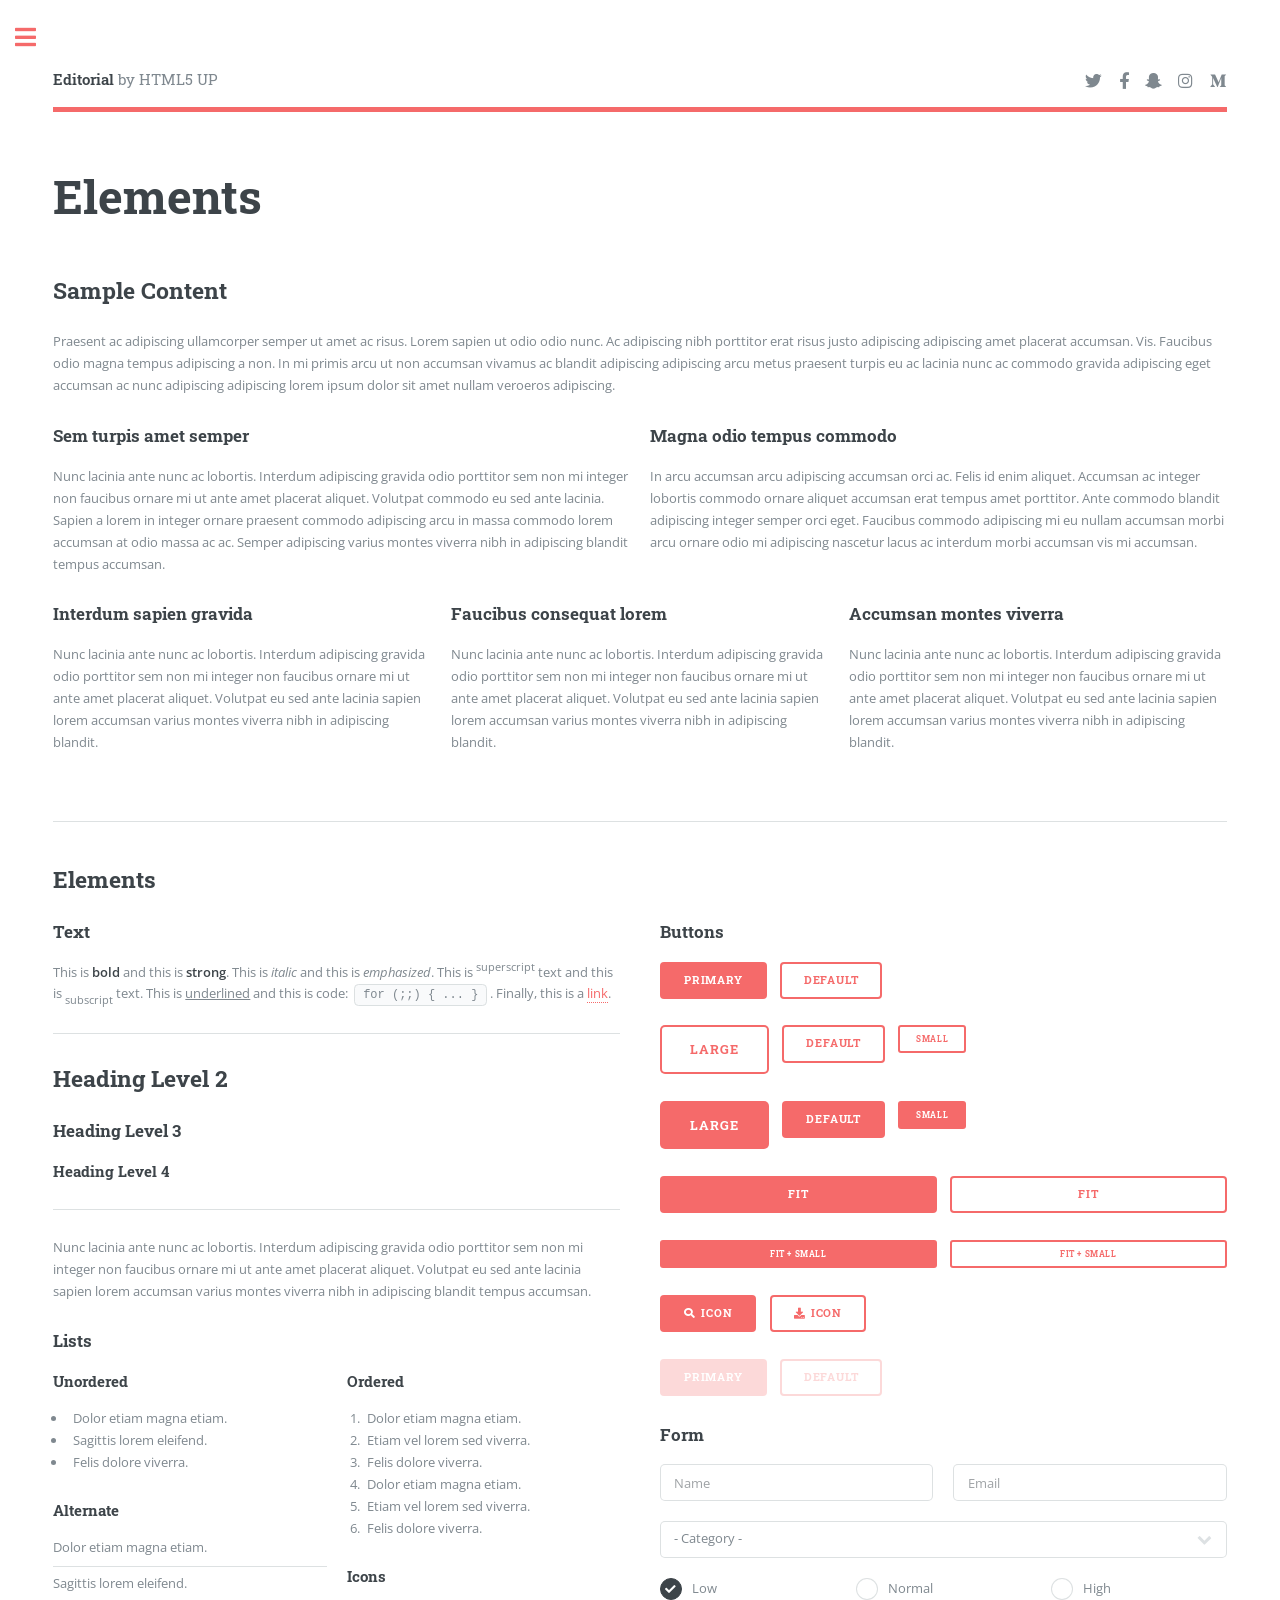
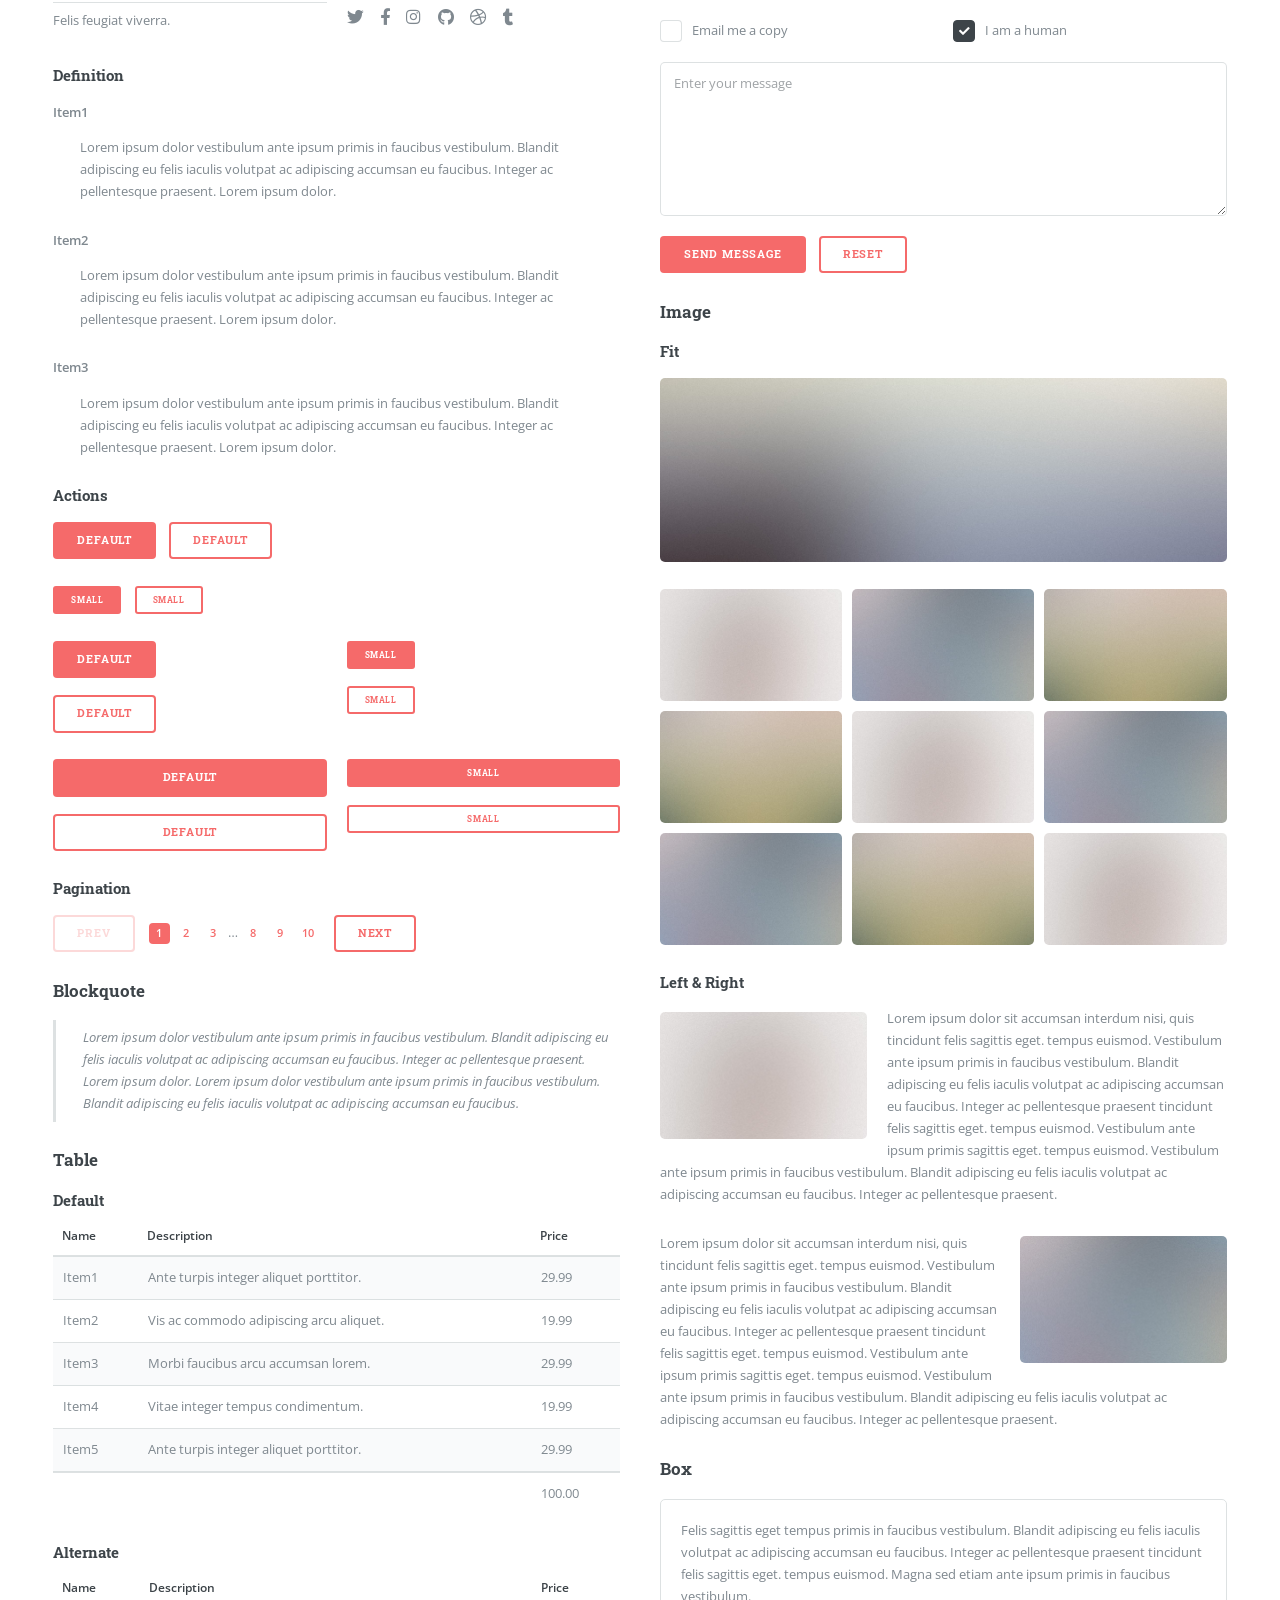
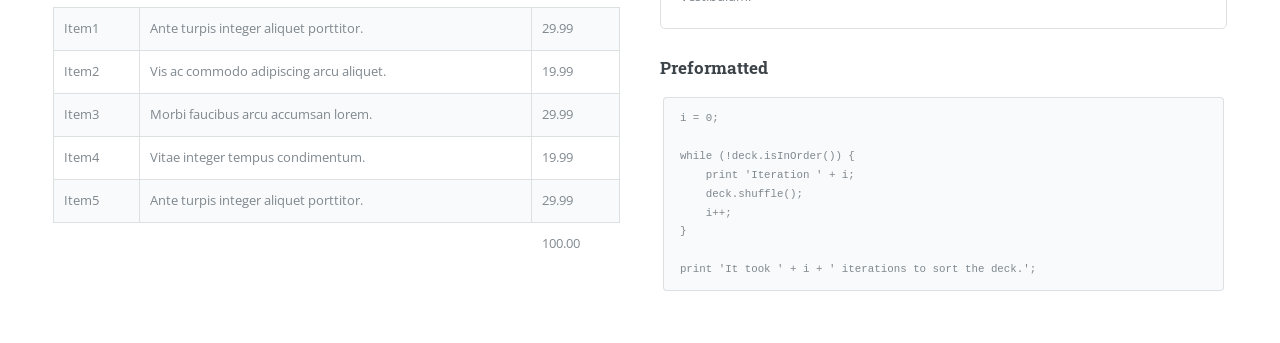
<file: elements.html>
<!DOCTYPE HTML>
<!--
	Editorial by HTML5 UP
	html5up.net | @ajlkn
	Free for personal and commercial use under the CCA 3.0 license (html5up.net/license)
-->
<html>
	<head>
		<title>Elements - Editorial by HTML5 UP</title>
		<meta charset="utf-8" />
		<meta name="viewport" content="width=device-width, initial-scale=1, user-scalable=no" />
		<link rel="stylesheet" href="assets/css/main.css" />
	</head>
	<body class="is-preload">

		<!-- Wrapper -->
			<div id="wrapper">

				<!-- Main -->
					<div id="main">
						<div class="inner">

							<!-- Header -->
								<header id="header">
									<a href="index.html" class="logo"><strong>Editorial</strong> by HTML5 UP</a>
									<ul class="icons">
										<li><a href="#" class="icon brands fa-twitter"><span class="label">Twitter</span></a></li>
										<li><a href="#" class="icon brands fa-facebook-f"><span class="label">Facebook</span></a></li>
										<li><a href="#" class="icon brands fa-snapchat-ghost"><span class="label">Snapchat</span></a></li>
										<li><a href="#" class="icon brands fa-instagram"><span class="label">Instagram</span></a></li>
										<li><a href="#" class="icon brands fa-medium-m"><span class="label">Medium</span></a></li>
									</ul>
								</header>

							<!-- Content -->
								<section>
									<header class="main">
										<h1>Elements</h1>
									</header>

									<!-- Content -->
										<h2 id="content">Sample Content</h2>
										<p>Praesent ac adipiscing ullamcorper semper ut amet ac risus. Lorem sapien ut odio odio nunc. Ac adipiscing nibh porttitor erat risus justo adipiscing adipiscing amet placerat accumsan. Vis. Faucibus odio magna tempus adipiscing a non. In mi primis arcu ut non accumsan vivamus ac blandit adipiscing adipiscing arcu metus praesent turpis eu ac lacinia nunc ac commodo gravida adipiscing eget accumsan ac nunc adipiscing adipiscing lorem ipsum dolor sit amet nullam veroeros adipiscing.</p>
										<div class="row">
											<div class="col-6 col-12-small">
												<h3>Sem turpis amet semper</h3>
												<p>Nunc lacinia ante nunc ac lobortis. Interdum adipiscing gravida odio porttitor sem non mi integer non faucibus ornare mi ut ante amet placerat aliquet. Volutpat commodo eu sed ante lacinia. Sapien a lorem in integer ornare praesent commodo adipiscing arcu in massa commodo lorem accumsan at odio massa ac ac. Semper adipiscing varius montes viverra nibh in adipiscing blandit tempus accumsan.</p>
											</div>
											<div class="col-6 col-12-small">
												<h3>Magna odio tempus commodo</h3>
												<p>In arcu accumsan arcu adipiscing accumsan orci ac. Felis id enim aliquet. Accumsan ac integer lobortis commodo ornare aliquet accumsan erat tempus amet porttitor. Ante commodo blandit adipiscing integer semper orci eget. Faucibus commodo adipiscing mi eu nullam accumsan morbi arcu ornare odio mi adipiscing nascetur lacus ac interdum morbi accumsan vis mi accumsan.</p>
											</div>
											<!-- Break -->
											<div class="col-4 col-12-medium">
												<h3>Interdum sapien gravida</h3>
												<p>Nunc lacinia ante nunc ac lobortis. Interdum adipiscing gravida odio porttitor sem non mi integer non faucibus ornare mi ut ante amet placerat aliquet. Volutpat eu sed ante lacinia sapien lorem accumsan varius montes viverra nibh in adipiscing blandit.</p>
											</div>
											<div class="col-4 col-12-medium">
												<h3>Faucibus consequat lorem</h3>
												<p>Nunc lacinia ante nunc ac lobortis. Interdum adipiscing gravida odio porttitor sem non mi integer non faucibus ornare mi ut ante amet placerat aliquet. Volutpat eu sed ante lacinia sapien lorem accumsan varius montes viverra nibh in adipiscing blandit.</p>
											</div>
											<div class="col-4 col-12-medium">
												<h3>Accumsan montes viverra</h3>
												<p>Nunc lacinia ante nunc ac lobortis. Interdum adipiscing gravida odio porttitor sem non mi integer non faucibus ornare mi ut ante amet placerat aliquet. Volutpat eu sed ante lacinia sapien lorem accumsan varius montes viverra nibh in adipiscing blandit.</p>
											</div>
										</div>

									<hr class="major" />

									<!-- Elements -->
										<h2 id="elements">Elements</h2>
										<div class="row gtr-200">
											<div class="col-6 col-12-medium">

												<!-- Text stuff -->
													<h3>Text</h3>
													<p>This is <b>bold</b> and this is <strong>strong</strong>. This is <i>italic</i> and this is <em>emphasized</em>.
													This is <sup>superscript</sup> text and this is <sub>subscript</sub> text.
													This is <u>underlined</u> and this is code: <code>for (;;) { ... }</code>.
													Finally, this is a <a href="#">link</a>.</p>
													<hr />
													<h2>Heading Level 2</h2>
													<h3>Heading Level 3</h3>
													<h4>Heading Level 4</h4>
													<hr />
													<p>Nunc lacinia ante nunc ac lobortis. Interdum adipiscing gravida odio porttitor sem non mi integer non faucibus ornare mi ut ante amet placerat aliquet. Volutpat eu sed ante lacinia sapien lorem accumsan varius montes viverra nibh in adipiscing blandit tempus accumsan.</p>

												<!-- Lists -->
													<h3>Lists</h3>
													<div class="row">
														<div class="col-6 col-12-small">

															<h4>Unordered</h4>
															<ul>
																<li>Dolor etiam magna etiam.</li>
																<li>Sagittis lorem eleifend.</li>
																<li>Felis dolore viverra.</li>
															</ul>

															<h4>Alternate</h4>
															<ul class="alt">
																<li>Dolor etiam magna etiam.</li>
																<li>Sagittis lorem eleifend.</li>
																<li>Felis feugiat viverra.</li>
															</ul>

														</div>
														<div class="col-6 col-12-small">

															<h4>Ordered</h4>
															<ol>
																<li>Dolor etiam magna etiam.</li>
																<li>Etiam vel lorem sed viverra.</li>
																<li>Felis dolore viverra.</li>
																<li>Dolor etiam magna etiam.</li>
																<li>Etiam vel lorem sed viverra.</li>
																<li>Felis dolore viverra.</li>
															</ol>

															<h4>Icons</h4>
															<ul class="icons">
																<li><a href="#" class="icon brands fa-twitter"><span class="label">Twitter</span></a></li>
																<li><a href="#" class="icon brands fa-facebook-f"><span class="label">Facebook</span></a></li>
																<li><a href="#" class="icon brands fa-instagram"><span class="label">Instagram</span></a></li>
																<li><a href="#" class="icon brands fa-github"><span class="label">Github</span></a></li>
																<li><a href="#" class="icon brands fa-dribbble"><span class="label">Dribbble</span></a></li>
																<li><a href="#" class="icon brands fa-tumblr"><span class="label">Tumblr</span></a></li>
															</ul>

														</div>
													</div>
													<h4>Definition</h4>
													<dl>
														<dt>Item1</dt>
														<dd>
															<p>Lorem ipsum dolor vestibulum ante ipsum primis in faucibus vestibulum. Blandit adipiscing eu felis iaculis volutpat ac adipiscing accumsan eu faucibus. Integer ac pellentesque praesent. Lorem ipsum dolor.</p>
														</dd>
														<dt>Item2</dt>
														<dd>
															<p>Lorem ipsum dolor vestibulum ante ipsum primis in faucibus vestibulum. Blandit adipiscing eu felis iaculis volutpat ac adipiscing accumsan eu faucibus. Integer ac pellentesque praesent. Lorem ipsum dolor.</p>
														</dd>
														<dt>Item3</dt>
														<dd>
															<p>Lorem ipsum dolor vestibulum ante ipsum primis in faucibus vestibulum. Blandit adipiscing eu felis iaculis volutpat ac adipiscing accumsan eu faucibus. Integer ac pellentesque praesent. Lorem ipsum dolor.</p>
														</dd>
													</dl>

													<h4>Actions</h4>
													<ul class="actions">
														<li><a href="#" class="button primary">Default</a></li>
														<li><a href="#" class="button">Default</a></li>
													</ul>
													<ul class="actions small">
														<li><a href="#" class="button primary small">Small</a></li>
														<li><a href="#" class="button small">Small</a></li>
													</ul>
													<div class="row">
														<div class="col-6 col-12-small">
															<ul class="actions stacked">
																<li><a href="#" class="button primary">Default</a></li>
																<li><a href="#" class="button">Default</a></li>
															</ul>
														</div>
														<div class="col-6 col-12-small">
															<ul class="actions stacked">
																<li><a href="#" class="button primary small">Small</a></li>
																<li><a href="#" class="button small">Small</a></li>
															</ul>
														</div>
														<div class="col-6 col-12-small">
															<ul class="actions stacked">
																<li><a href="#" class="button primary fit">Default</a></li>
																<li><a href="#" class="button fit">Default</a></li>
															</ul>
														</div>
														<div class="col-6 col-12-small">
															<ul class="actions stacked">
																<li><a href="#" class="button primary small fit">Small</a></li>
																<li><a href="#" class="button small fit">Small</a></li>
															</ul>
														</div>
													</div>

													<h4>Pagination</h4>
													<ul class="pagination">
														<li><span class="button disabled">Prev</span></li>
														<li><a href="#" class="page active">1</a></li>
														<li><a href="#" class="page">2</a></li>
														<li><a href="#" class="page">3</a></li>
														<li><span>&hellip;</span></li>
														<li><a href="#" class="page">8</a></li>
														<li><a href="#" class="page">9</a></li>
														<li><a href="#" class="page">10</a></li>
														<li><a href="#" class="button">Next</a></li>
													</ul>

												<!-- Blockquote -->
													<h3>Blockquote</h3>
													<blockquote>Lorem ipsum dolor vestibulum ante ipsum primis in faucibus vestibulum. Blandit adipiscing eu felis iaculis volutpat ac adipiscing accumsan eu faucibus. Integer ac pellentesque praesent. Lorem ipsum dolor. Lorem ipsum dolor vestibulum ante ipsum primis in faucibus vestibulum. Blandit adipiscing eu felis iaculis volutpat ac adipiscing accumsan eu faucibus.</blockquote>

												<!-- Table -->
													<h3>Table</h3>

													<h4>Default</h4>
													<div class="table-wrapper">
														<table>
															<thead>
																<tr>
																	<th>Name</th>
																	<th>Description</th>
																	<th>Price</th>
																</tr>
															</thead>
															<tbody>
																<tr>
																	<td>Item1</td>
																	<td>Ante turpis integer aliquet porttitor.</td>
																	<td>29.99</td>
																</tr>
																<tr>
																	<td>Item2</td>
																	<td>Vis ac commodo adipiscing arcu aliquet.</td>
																	<td>19.99</td>
																</tr>
																<tr>
																	<td>Item3</td>
																	<td> Morbi faucibus arcu accumsan lorem.</td>
																	<td>29.99</td>
																</tr>
																<tr>
																	<td>Item4</td>
																	<td>Vitae integer tempus condimentum.</td>
																	<td>19.99</td>
																</tr>
																<tr>
																	<td>Item5</td>
																	<td>Ante turpis integer aliquet porttitor.</td>
																	<td>29.99</td>
																</tr>
															</tbody>
															<tfoot>
																<tr>
																	<td colspan="2"></td>
																	<td>100.00</td>
																</tr>
															</tfoot>
														</table>
													</div>

													<h4>Alternate</h4>
													<div class="table-wrapper">
														<table class="alt">
															<thead>
																<tr>
																	<th>Name</th>
																	<th>Description</th>
																	<th>Price</th>
																</tr>
															</thead>
															<tbody>
																<tr>
																	<td>Item1</td>
																	<td>Ante turpis integer aliquet porttitor.</td>
																	<td>29.99</td>
																</tr>
																<tr>
																	<td>Item2</td>
																	<td>Vis ac commodo adipiscing arcu aliquet.</td>
																	<td>19.99</td>
																</tr>
																<tr>
																	<td>Item3</td>
																	<td> Morbi faucibus arcu accumsan lorem.</td>
																	<td>29.99</td>
																</tr>
																<tr>
																	<td>Item4</td>
																	<td>Vitae integer tempus condimentum.</td>
																	<td>19.99</td>
																</tr>
																<tr>
																	<td>Item5</td>
																	<td>Ante turpis integer aliquet porttitor.</td>
																	<td>29.99</td>
																</tr>
															</tbody>
															<tfoot>
																<tr>
																	<td colspan="2"></td>
																	<td>100.00</td>
																</tr>
															</tfoot>
														</table>
													</div>

											</div>
											<div class="col-6 col-12-medium">

												<!-- Buttons -->
													<h3>Buttons</h3>
													<ul class="actions">
														<li><a href="#" class="button primary">Primary</a></li>
														<li><a href="#" class="button">Default</a></li>
													</ul>
													<ul class="actions">
														<li><a href="#" class="button large">Large</a></li>
														<li><a href="#" class="button">Default</a></li>
														<li><a href="#" class="button small">Small</a></li>
													</ul>
													<ul class="actions">
														<li><a href="#" class="button primary large">Large</a></li>
														<li><a href="#" class="button primary">Default</a></li>
														<li><a href="#" class="button primary small">Small</a></li>
													</ul>
													<ul class="actions fit">
														<li><a href="#" class="button primary fit">Fit</a></li>
														<li><a href="#" class="button fit">Fit</a></li>
													</ul>
													<ul class="actions fit small">
														<li><a href="#" class="button primary fit small">Fit + Small</a></li>
														<li><a href="#" class="button fit small">Fit + Small</a></li>
													</ul>
													<ul class="actions">
														<li><a href="#" class="button primary icon solid fa-search">Icon</a></li>
														<li><a href="#" class="button icon solid fa-download">Icon</a></li>
													</ul>
													<ul class="actions">
														<li><span class="button primary disabled">Primary</span></li>
														<li><span class="button disabled">Default</span></li>
													</ul>

												<!-- Form -->
													<h3>Form</h3>

													<form method="post" action="#">
														<div class="row gtr-uniform">
															<div class="col-6 col-12-xsmall">
																<input type="text" name="demo-name" id="demo-name" value="" placeholder="Name" />
															</div>
															<div class="col-6 col-12-xsmall">
																<input type="email" name="demo-email" id="demo-email" value="" placeholder="Email" />
															</div>
															<!-- Break -->
															<div class="col-12">
																<select name="demo-category" id="demo-category">
																	<option value="">- Category -</option>
																	<option value="1">Manufacturing</option>
																	<option value="1">Shipping</option>
																	<option value="1">Administration</option>
																	<option value="1">Human Resources</option>
																</select>
															</div>
															<!-- Break -->
															<div class="col-4 col-12-small">
																<input type="radio" id="demo-priority-low" name="demo-priority" checked>
																<label for="demo-priority-low">Low</label>
															</div>
															<div class="col-4 col-12-small">
																<input type="radio" id="demo-priority-normal" name="demo-priority">
																<label for="demo-priority-normal">Normal</label>
															</div>
															<div class="col-4 col-12-small">
																<input type="radio" id="demo-priority-high" name="demo-priority">
																<label for="demo-priority-high">High</label>
															</div>
															<!-- Break -->
															<div class="col-6 col-12-small">
																<input type="checkbox" id="demo-copy" name="demo-copy">
																<label for="demo-copy">Email me a copy</label>
															</div>
															<div class="col-6 col-12-small">
																<input type="checkbox" id="demo-human" name="demo-human" checked>
																<label for="demo-human">I am a human</label>
															</div>
															<!-- Break -->
															<div class="col-12">
																<textarea name="demo-message" id="demo-message" placeholder="Enter your message" rows="6"></textarea>
															</div>
															<!-- Break -->
															<div class="col-12">
																<ul class="actions">
																	<li><input type="submit" value="Send Message" class="primary" /></li>
																	<li><input type="reset" value="Reset" /></li>
																</ul>
															</div>
														</div>
													</form>

												<!-- Image -->
													<h3>Image</h3>

													<h4>Fit</h4>
													<span class="image fit"><img src="images/pic11.jpg" alt="" /></span>
													<div class="box alt">
														<div class="row gtr-50 gtr-uniform">
															<div class="col-4"><span class="image fit"><img src="images/pic01.jpg" alt="" /></span></div>
															<div class="col-4"><span class="image fit"><img src="images/pic02.jpg" alt="" /></span></div>
															<div class="col-4"><span class="image fit"><img src="images/pic03.jpg" alt="" /></span></div>
															<!-- Break -->
															<div class="col-4"><span class="image fit"><img src="images/pic03.jpg" alt="" /></span></div>
															<div class="col-4"><span class="image fit"><img src="images/pic01.jpg" alt="" /></span></div>
															<div class="col-4"><span class="image fit"><img src="images/pic02.jpg" alt="" /></span></div>
															<!-- Break -->
															<div class="col-4"><span class="image fit"><img src="images/pic02.jpg" alt="" /></span></div>
															<div class="col-4"><span class="image fit"><img src="images/pic03.jpg" alt="" /></span></div>
															<div class="col-4"><span class="image fit"><img src="images/pic01.jpg" alt="" /></span></div>
														</div>
													</div>

													<h4>Left &amp; Right</h4>
													<p><span class="image left"><img src="images/pic01.jpg" alt="" /></span>Lorem ipsum dolor sit accumsan interdum nisi, quis tincidunt felis sagittis eget. tempus euismod. Vestibulum ante ipsum primis in faucibus vestibulum. Blandit adipiscing eu felis iaculis volutpat ac adipiscing accumsan eu faucibus. Integer ac pellentesque praesent tincidunt felis sagittis eget. tempus euismod. Vestibulum ante ipsum primis sagittis eget. tempus euismod. Vestibulum ante ipsum primis in faucibus vestibulum. Blandit adipiscing eu felis iaculis volutpat ac adipiscing accumsan eu faucibus. Integer ac pellentesque praesent.</p>
													<p><span class="image right"><img src="images/pic02.jpg" alt="" /></span>Lorem ipsum dolor sit accumsan interdum nisi, quis tincidunt felis sagittis eget. tempus euismod. Vestibulum ante ipsum primis in faucibus vestibulum. Blandit adipiscing eu felis iaculis volutpat ac adipiscing accumsan eu faucibus. Integer ac pellentesque praesent tincidunt felis sagittis eget. tempus euismod. Vestibulum ante ipsum primis sagittis eget. tempus euismod. Vestibulum ante ipsum primis in faucibus vestibulum. Blandit adipiscing eu felis iaculis volutpat ac adipiscing accumsan eu faucibus. Integer ac pellentesque praesent.</p>

												<!-- Box -->
													<h3>Box</h3>
													<div class="box">
														<p>Felis sagittis eget tempus primis in faucibus vestibulum. Blandit adipiscing eu felis iaculis volutpat ac adipiscing accumsan eu faucibus. Integer ac pellentesque praesent tincidunt felis sagittis eget. tempus euismod. Magna sed etiam ante ipsum primis in faucibus vestibulum.</p>
													</div>

												<!-- Preformatted Code -->
													<h3>Preformatted</h3>
													<pre><code>i = 0;

while (!deck.isInOrder()) {
    print 'Iteration ' + i;
    deck.shuffle();
    i++;
}

print 'It took ' + i + ' iterations to sort the deck.';
</code></pre>

											</div>
										</div>

								</section>

						</div>
					</div>

				<!-- Sidebar -->
					<div id="sidebar">
						<div class="inner">

							<!-- Search -->
								<section id="search" class="alt">
									<form method="post" action="#">
										<input type="text" name="query" id="query" placeholder="Search" />
									</form>
								</section>

							<!-- Menu -->
								<nav id="menu">
									<header class="major">
										<h2>Menu</h2>
									</header>
									<ul>
										<li><a href="index.html">Homepage</a></li>
										<li><a href="generic.html">Generic</a></li>
										<li><a href="elements.html">Elements</a></li>
										<li>
											<span class="opener">Submenu</span>
											<ul>
												<li><a href="#">Lorem Dolor</a></li>
												<li><a href="#">Ipsum Adipiscing</a></li>
												<li><a href="#">Tempus Magna</a></li>
												<li><a href="#">Feugiat Veroeros</a></li>
											</ul>
										</li>
										<li><a href="#">Etiam Dolore</a></li>
										<li><a href="#">Adipiscing</a></li>
										<li>
											<span class="opener">Another Submenu</span>
											<ul>
												<li><a href="#">Lorem Dolor</a></li>
												<li><a href="#">Ipsum Adipiscing</a></li>
												<li><a href="#">Tempus Magna</a></li>
												<li><a href="#">Feugiat Veroeros</a></li>
											</ul>
										</li>
										<li><a href="#">Maximus Erat</a></li>
										<li><a href="#">Sapien Mauris</a></li>
										<li><a href="#">Amet Lacinia</a></li>
									</ul>
								</nav>

							<!-- Section -->
								<section>
									<header class="major">
										<h2>Ante interdum</h2>
									</header>
									<div class="mini-posts">
										<article>
											<a href="#" class="image"><img src="images/pic07.jpg" alt="" /></a>
											<p>Aenean ornare velit lacus, ac varius enim lorem ullamcorper dolore aliquam.</p>
										</article>
										<article>
											<a href="#" class="image"><img src="images/pic08.jpg" alt="" /></a>
											<p>Aenean ornare velit lacus, ac varius enim lorem ullamcorper dolore aliquam.</p>
										</article>
										<article>
											<a href="#" class="image"><img src="images/pic09.jpg" alt="" /></a>
											<p>Aenean ornare velit lacus, ac varius enim lorem ullamcorper dolore aliquam.</p>
										</article>
									</div>
									<ul class="actions">
										<li><a href="#" class="button">More</a></li>
									</ul>
								</section>

							<!-- Section -->
								<section>
									<header class="major">
										<h2>Get in touch</h2>
									</header>
									<p>Sed varius enim lorem ullamcorper dolore aliquam aenean ornare velit lacus, ac varius enim lorem ullamcorper dolore. Proin sed aliquam facilisis ante interdum. Sed nulla amet lorem feugiat tempus aliquam.</p>
									<ul class="contact">
										<li class="icon solid fa-envelope"><a href="#">information@untitled.tld</a></li>
										<li class="icon solid fa-phone">(000) 000-0000</li>
										<li class="icon solid fa-home">1234 Somewhere Road #8254<br />
										Nashville, TN 00000-0000</li>
									</ul>
								</section>

							<!-- Footer -->
								<footer id="footer">
									<p class="copyright">&copy; Untitled. All rights reserved. Demo Images: <a href="https://unsplash.com">Unsplash</a>. Design: <a href="https://html5up.net">HTML5 UP</a>.</p>
								</footer>

						</div>
					</div>

			</div>

		<!-- Scripts -->
			<script src="assets/js/jquery.min.js"></script>
			<script src="assets/js/browser.min.js"></script>
			<script src="assets/js/breakpoints.min.js"></script>
			<script src="assets/js/util.js"></script>
			<script src="assets/js/main.js"></script>

	</body>
</html>
</file>
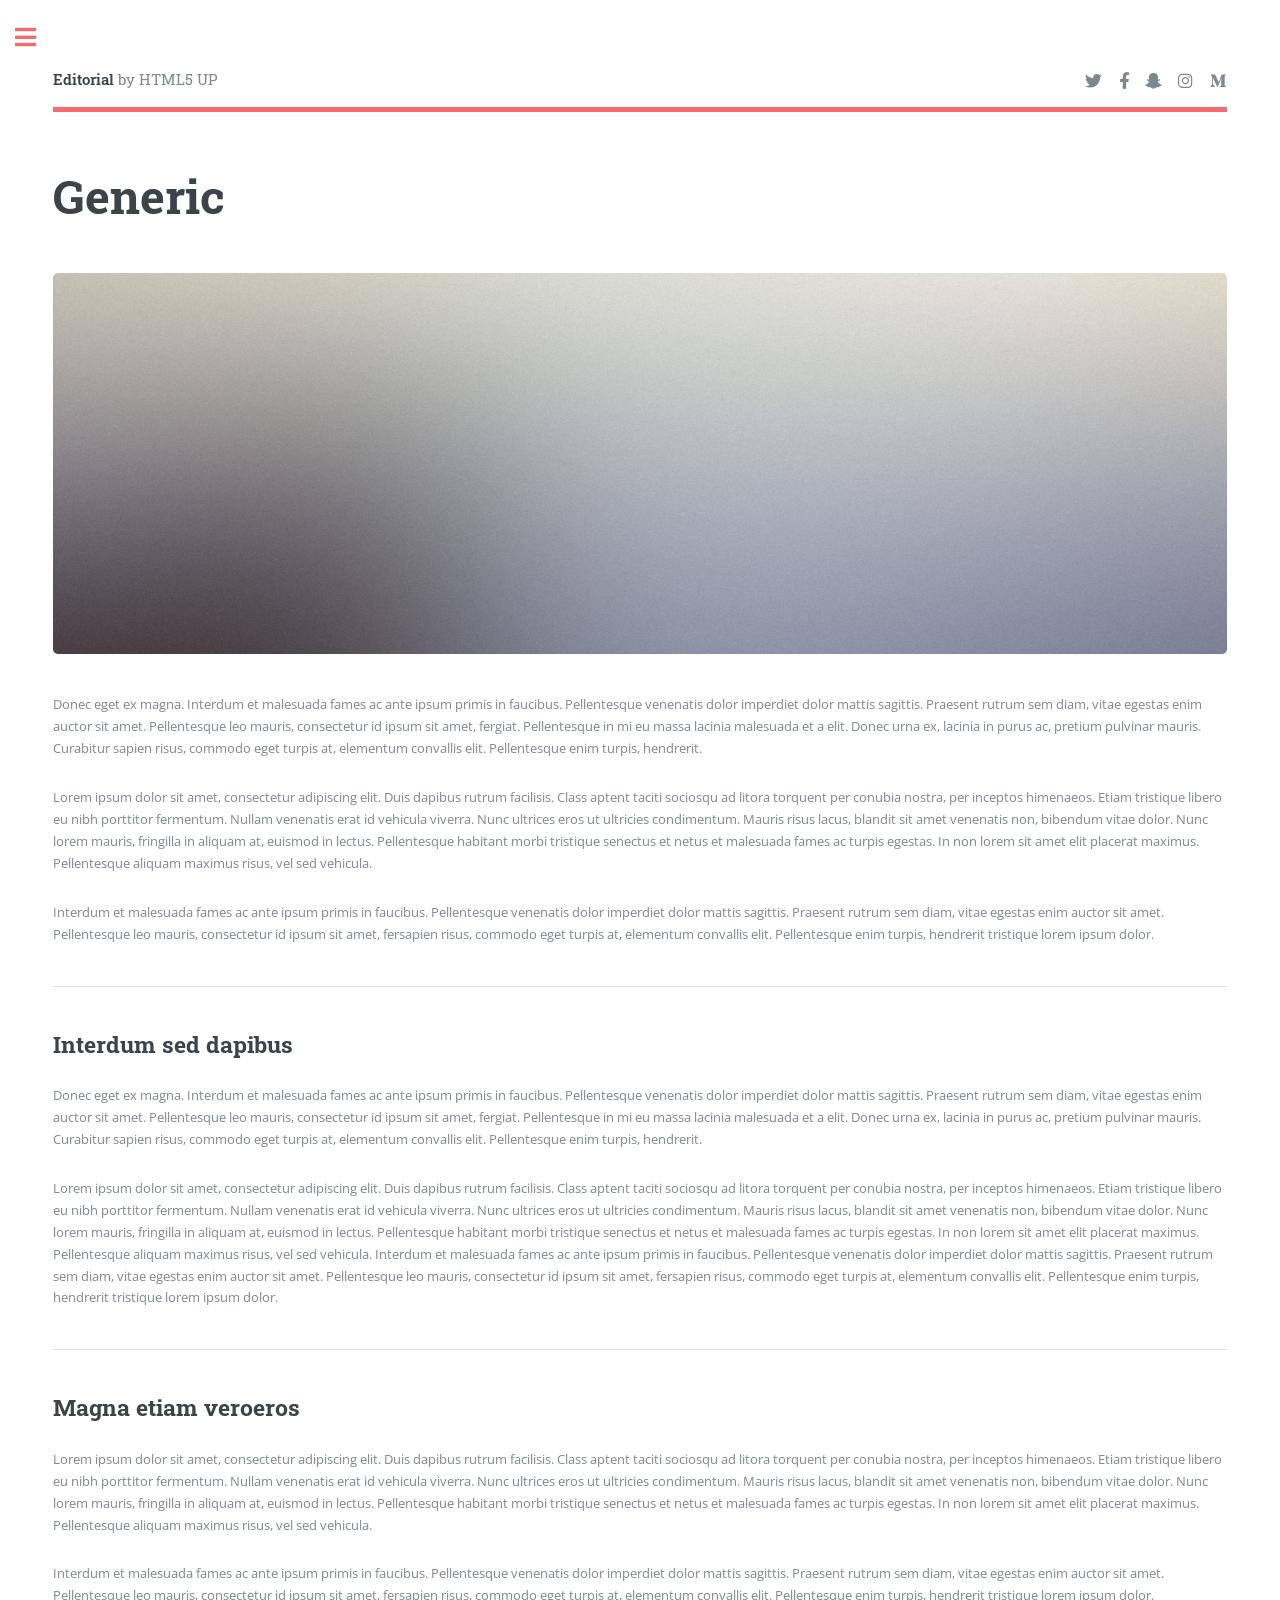
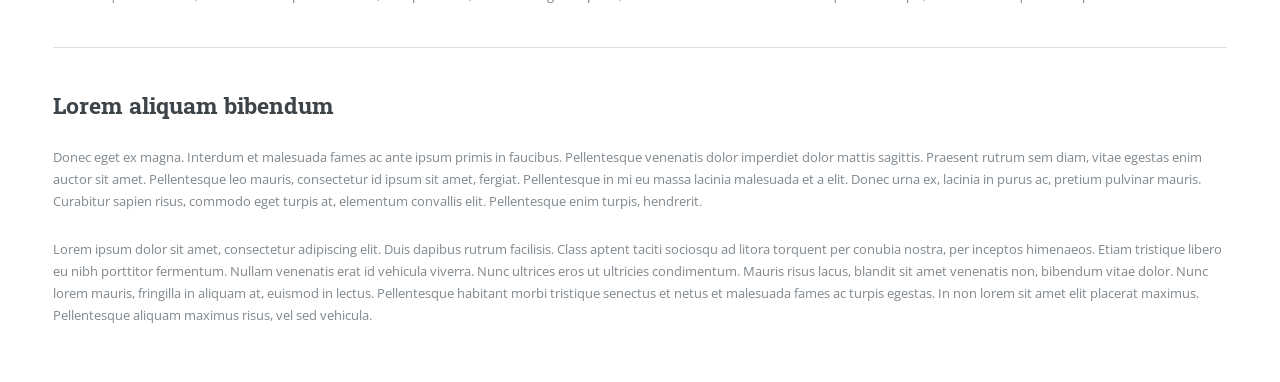
<file: generic.html>
<!DOCTYPE HTML>
<!--
	Editorial by HTML5 UP
	html5up.net | @ajlkn
	Free for personal and commercial use under the CCA 3.0 license (html5up.net/license)
-->
<html>
	<head>
		<title>Generic - Editorial by HTML5 UP</title>
		<meta charset="utf-8" />
		<meta name="viewport" content="width=device-width, initial-scale=1, user-scalable=no" />
		<link rel="stylesheet" href="assets/css/main.css" />
	</head>
	<body class="is-preload">

		<!-- Wrapper -->
			<div id="wrapper">

				<!-- Main -->
					<div id="main">
						<div class="inner">

							<!-- Header -->
								<header id="header">
									<a href="index.html" class="logo"><strong>Editorial</strong> by HTML5 UP</a>
									<ul class="icons">
										<li><a href="#" class="icon brands fa-twitter"><span class="label">Twitter</span></a></li>
										<li><a href="#" class="icon brands fa-facebook-f"><span class="label">Facebook</span></a></li>
										<li><a href="#" class="icon brands fa-snapchat-ghost"><span class="label">Snapchat</span></a></li>
										<li><a href="#" class="icon brands fa-instagram"><span class="label">Instagram</span></a></li>
										<li><a href="#" class="icon brands fa-medium-m"><span class="label">Medium</span></a></li>
									</ul>
								</header>

							<!-- Content -->
								<section>
									<header class="main">
										<h1>Generic</h1>
									</header>

									<span class="image main"><img src="images/pic11.jpg" alt="" /></span>

									<p>Donec eget ex magna. Interdum et malesuada fames ac ante ipsum primis in faucibus. Pellentesque venenatis dolor imperdiet dolor mattis sagittis. Praesent rutrum sem diam, vitae egestas enim auctor sit amet. Pellentesque leo mauris, consectetur id ipsum sit amet, fergiat. Pellentesque in mi eu massa lacinia malesuada et a elit. Donec urna ex, lacinia in purus ac, pretium pulvinar mauris. Curabitur sapien risus, commodo eget turpis at, elementum convallis elit. Pellentesque enim turpis, hendrerit.</p>
									<p>Lorem ipsum dolor sit amet, consectetur adipiscing elit. Duis dapibus rutrum facilisis. Class aptent taciti sociosqu ad litora torquent per conubia nostra, per inceptos himenaeos. Etiam tristique libero eu nibh porttitor fermentum. Nullam venenatis erat id vehicula viverra. Nunc ultrices eros ut ultricies condimentum. Mauris risus lacus, blandit sit amet venenatis non, bibendum vitae dolor. Nunc lorem mauris, fringilla in aliquam at, euismod in lectus. Pellentesque habitant morbi tristique senectus et netus et malesuada fames ac turpis egestas. In non lorem sit amet elit placerat maximus. Pellentesque aliquam maximus risus, vel sed vehicula.</p>
									<p>Interdum et malesuada fames ac ante ipsum primis in faucibus. Pellentesque venenatis dolor imperdiet dolor mattis sagittis. Praesent rutrum sem diam, vitae egestas enim auctor sit amet. Pellentesque leo mauris, consectetur id ipsum sit amet, fersapien risus, commodo eget turpis at, elementum convallis elit. Pellentesque enim turpis, hendrerit tristique lorem ipsum dolor.</p>

									<hr class="major" />

									<h2>Interdum sed dapibus</h2>
									<p>Donec eget ex magna. Interdum et malesuada fames ac ante ipsum primis in faucibus. Pellentesque venenatis dolor imperdiet dolor mattis sagittis. Praesent rutrum sem diam, vitae egestas enim auctor sit amet. Pellentesque leo mauris, consectetur id ipsum sit amet, fergiat. Pellentesque in mi eu massa lacinia malesuada et a elit. Donec urna ex, lacinia in purus ac, pretium pulvinar mauris. Curabitur sapien risus, commodo eget turpis at, elementum convallis elit. Pellentesque enim turpis, hendrerit.</p>
									<p>Lorem ipsum dolor sit amet, consectetur adipiscing elit. Duis dapibus rutrum facilisis. Class aptent taciti sociosqu ad litora torquent per conubia nostra, per inceptos himenaeos. Etiam tristique libero eu nibh porttitor fermentum. Nullam venenatis erat id vehicula viverra. Nunc ultrices eros ut ultricies condimentum. Mauris risus lacus, blandit sit amet venenatis non, bibendum vitae dolor. Nunc lorem mauris, fringilla in aliquam at, euismod in lectus. Pellentesque habitant morbi tristique senectus et netus et malesuada fames ac turpis egestas. In non lorem sit amet elit placerat maximus. Pellentesque aliquam maximus risus, vel sed vehicula. Interdum et malesuada fames ac ante ipsum primis in faucibus. Pellentesque venenatis dolor imperdiet dolor mattis sagittis. Praesent rutrum sem diam, vitae egestas enim auctor sit amet. Pellentesque leo mauris, consectetur id ipsum sit amet, fersapien risus, commodo eget turpis at, elementum convallis elit. Pellentesque enim turpis, hendrerit tristique lorem ipsum dolor.</p>

									<hr class="major" />

									<h2>Magna etiam veroeros</h2>
									<p>Lorem ipsum dolor sit amet, consectetur adipiscing elit. Duis dapibus rutrum facilisis. Class aptent taciti sociosqu ad litora torquent per conubia nostra, per inceptos himenaeos. Etiam tristique libero eu nibh porttitor fermentum. Nullam venenatis erat id vehicula viverra. Nunc ultrices eros ut ultricies condimentum. Mauris risus lacus, blandit sit amet venenatis non, bibendum vitae dolor. Nunc lorem mauris, fringilla in aliquam at, euismod in lectus. Pellentesque habitant morbi tristique senectus et netus et malesuada fames ac turpis egestas. In non lorem sit amet elit placerat maximus. Pellentesque aliquam maximus risus, vel sed vehicula.</p>
									<p>Interdum et malesuada fames ac ante ipsum primis in faucibus. Pellentesque venenatis dolor imperdiet dolor mattis sagittis. Praesent rutrum sem diam, vitae egestas enim auctor sit amet. Pellentesque leo mauris, consectetur id ipsum sit amet, fersapien risus, commodo eget turpis at, elementum convallis elit. Pellentesque enim turpis, hendrerit tristique lorem ipsum dolor.</p>

									<hr class="major" />

									<h2>Lorem aliquam bibendum</h2>
									<p>Donec eget ex magna. Interdum et malesuada fames ac ante ipsum primis in faucibus. Pellentesque venenatis dolor imperdiet dolor mattis sagittis. Praesent rutrum sem diam, vitae egestas enim auctor sit amet. Pellentesque leo mauris, consectetur id ipsum sit amet, fergiat. Pellentesque in mi eu massa lacinia malesuada et a elit. Donec urna ex, lacinia in purus ac, pretium pulvinar mauris. Curabitur sapien risus, commodo eget turpis at, elementum convallis elit. Pellentesque enim turpis, hendrerit.</p>
									<p>Lorem ipsum dolor sit amet, consectetur adipiscing elit. Duis dapibus rutrum facilisis. Class aptent taciti sociosqu ad litora torquent per conubia nostra, per inceptos himenaeos. Etiam tristique libero eu nibh porttitor fermentum. Nullam venenatis erat id vehicula viverra. Nunc ultrices eros ut ultricies condimentum. Mauris risus lacus, blandit sit amet venenatis non, bibendum vitae dolor. Nunc lorem mauris, fringilla in aliquam at, euismod in lectus. Pellentesque habitant morbi tristique senectus et netus et malesuada fames ac turpis egestas. In non lorem sit amet elit placerat maximus. Pellentesque aliquam maximus risus, vel sed vehicula.</p>

								</section>

						</div>
					</div>

				<!-- Sidebar -->
					<div id="sidebar">
						<div class="inner">

							<!-- Search -->
								<section id="search" class="alt">
									<form method="post" action="#">
										<input type="text" name="query" id="query" placeholder="Search" />
									</form>
								</section>

							<!-- Menu -->
								<nav id="menu">
									<header class="major">
										<h2>Menu</h2>
									</header>
									<ul>
										<li><a href="index.html">Homepage</a></li>
										<li><a href="generic.html">Generic</a></li>
										<li><a href="elements.html">Elements</a></li>
										<li>
											<span class="opener">Submenu</span>
											<ul>
												<li><a href="#">Lorem Dolor</a></li>
												<li><a href="#">Ipsum Adipiscing</a></li>
												<li><a href="#">Tempus Magna</a></li>
												<li><a href="#">Feugiat Veroeros</a></li>
											</ul>
										</li>
										<li><a href="#">Etiam Dolore</a></li>
										<li><a href="#">Adipiscing</a></li>
										<li>
											<span class="opener">Another Submenu</span>
											<ul>
												<li><a href="#">Lorem Dolor</a></li>
												<li><a href="#">Ipsum Adipiscing</a></li>
												<li><a href="#">Tempus Magna</a></li>
												<li><a href="#">Feugiat Veroeros</a></li>
											</ul>
										</li>
										<li><a href="#">Maximus Erat</a></li>
										<li><a href="#">Sapien Mauris</a></li>
										<li><a href="#">Amet Lacinia</a></li>
									</ul>
								</nav>

							<!-- Section -->
								<section>
									<header class="major">
										<h2>Ante interdum</h2>
									</header>
									<div class="mini-posts">
										<article>
											<a href="#" class="image"><img src="images/pic07.jpg" alt="" /></a>
											<p>Aenean ornare velit lacus, ac varius enim lorem ullamcorper dolore aliquam.</p>
										</article>
										<article>
											<a href="#" class="image"><img src="images/pic08.jpg" alt="" /></a>
											<p>Aenean ornare velit lacus, ac varius enim lorem ullamcorper dolore aliquam.</p>
										</article>
										<article>
											<a href="#" class="image"><img src="images/pic09.jpg" alt="" /></a>
											<p>Aenean ornare velit lacus, ac varius enim lorem ullamcorper dolore aliquam.</p>
										</article>
									</div>
									<ul class="actions">
										<li><a href="#" class="button">More</a></li>
									</ul>
								</section>

							<!-- Section -->
								<section>
									<header class="major">
										<h2>Get in touch</h2>
									</header>
									<p>Sed varius enim lorem ullamcorper dolore aliquam aenean ornare velit lacus, ac varius enim lorem ullamcorper dolore. Proin sed aliquam facilisis ante interdum. Sed nulla amet lorem feugiat tempus aliquam.</p>
									<ul class="contact">
										<li class="icon solid fa-envelope"><a href="#">information@untitled.tld</a></li>
										<li class="icon solid fa-phone">(000) 000-0000</li>
										<li class="icon solid fa-home">1234 Somewhere Road #8254<br />
										Nashville, TN 00000-0000</li>
									</ul>
								</section>

							<!-- Footer -->
								<footer id="footer">
									<p class="copyright">&copy; Untitled. All rights reserved. Demo Images: <a href="https://unsplash.com">Unsplash</a>. Design: <a href="https://html5up.net">HTML5 UP</a>.</p>
								</footer>

						</div>
					</div>

			</div>

		<!-- Scripts -->
			<script src="assets/js/jquery.min.js"></script>
			<script src="assets/js/browser.min.js"></script>
			<script src="assets/js/breakpoints.min.js"></script>
			<script src="assets/js/util.js"></script>
			<script src="assets/js/main.js"></script>

	</body>
</html>
</file>
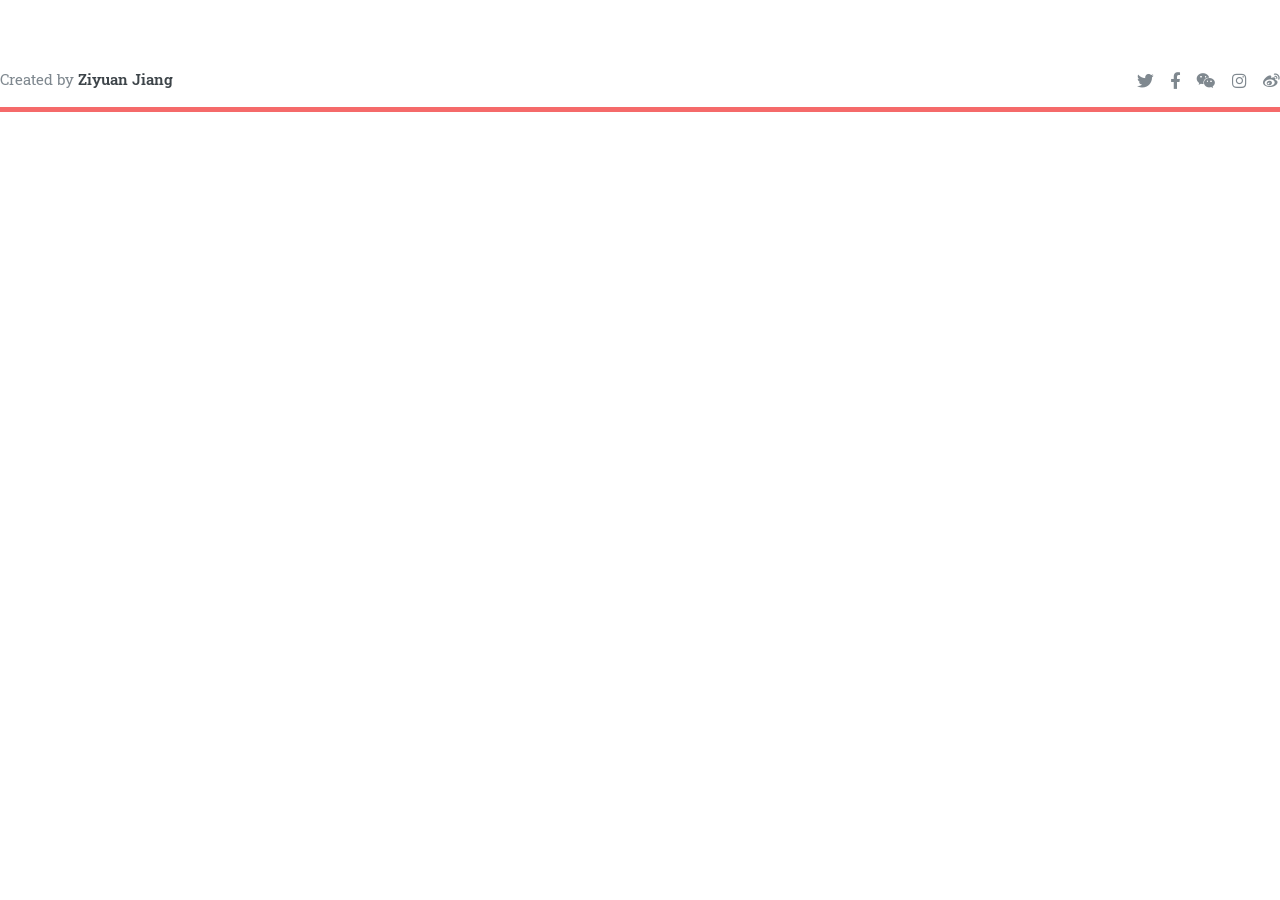
<file: head.html>
<!DOCTYPE HTML>
<html>
	<head>
		<title>Ziyuan Jiang's Personal Website</title>
		<meta charset="utf-8" />
		<meta name="viewport" content="width=device-width, initial-scale=1, user-scalable=no" />
		<link rel="stylesheet" href="https://ziyuanjiang825.github.io/assets/css/main.css" />
	</head>
	<body class="is-preload">
								<header id="header">
									<a href="index.html" class="logo">Created by <strong>Ziyuan Jiang</strong></a>
									<ul class="icons">
										<li><a href="#" class="icon brands fa-twitter"><span class="label">Twitter</span></a></li>
										<li><a href="https://www.facebook.com/jiang.ziyuan.98/" class="icon brands fa-facebook-f"><span class="label">Facebook</span></a></li>
										<li><a href="#" class="icon brands fa-weixin"><span class="label">weixin</span></a></li>
										<li><a href="#" class="icon brands fa-instagram"><span class="label">Instagram</span></a></li>
										<li><a href="https://weibo.com/2831452755/profile?topnav=1&wvr=6" class="icon brands fa-weibo"><span class="label">Weibo</span></a></li>
									</ul>
								</header>

		<!-- Scripts -->
			<script src="https://ziyuanjiang825.github.io/assets/js/jquery.min.js"></script>
			<script src="https://ziyuanjiang825.github.io/assets/js/browser.min.js"></script>
			<script src="https://ziyuanjiang825.github.io/assets/js/breakpoints.min.js"></script>
			<script src="https://ziyuanjiang825.github.io/assets/js/util.js"></script>
			<script src="https://ziyuanjiang825.github.io/assets/js/main.js"></script>

	</body>
</html>
</file>
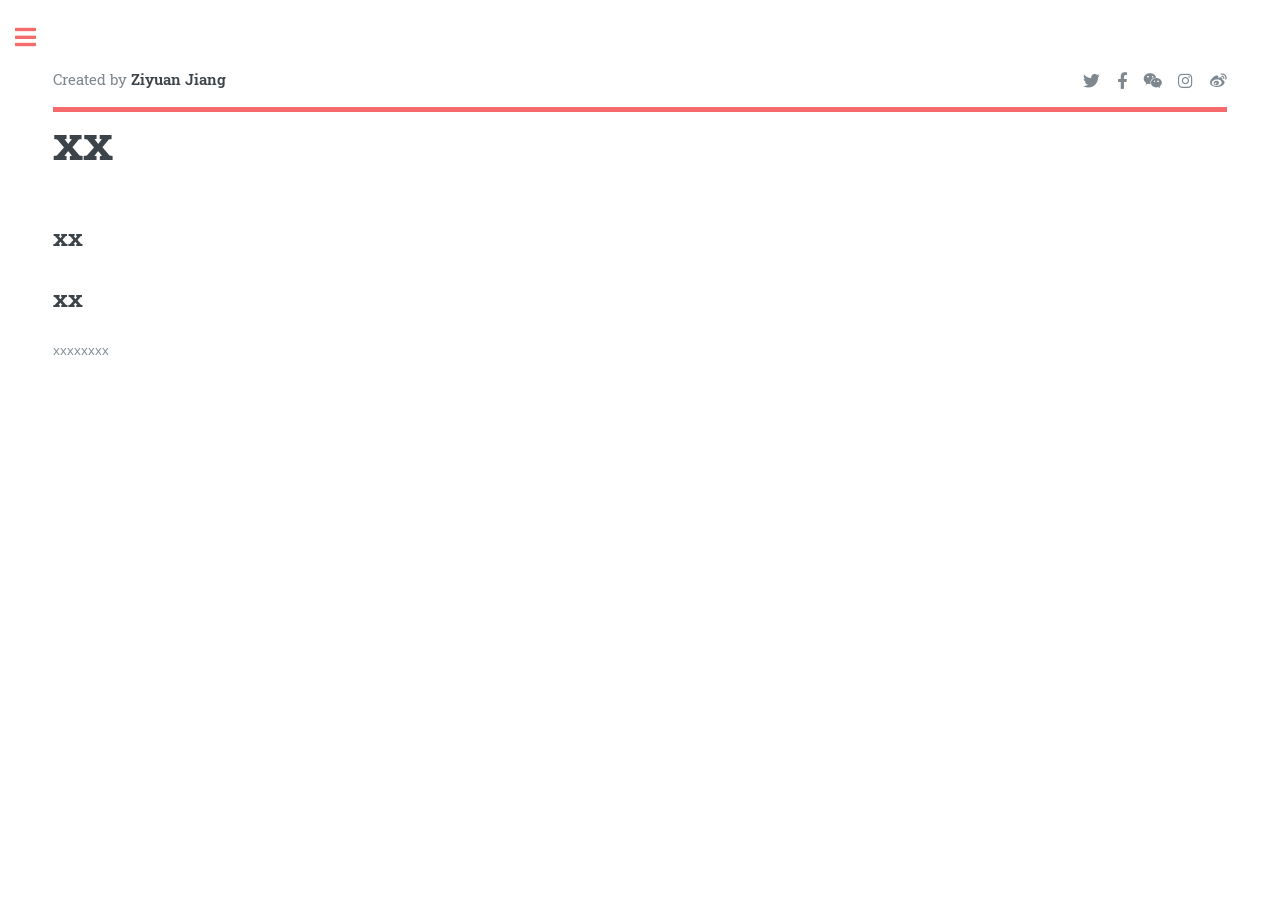
<file: leetcode_template.html>
<!DOCTYPE HTML>
<html>
	<head>
		<title>Ziyuan Jiang's Personal Website</title>
		<meta charset="utf-8" />
		<meta name="viewport" content="width=device-width, initial-scale=1, user-scalable=no" />
		<link rel="stylesheet" href="https://ziyuanjiang825.github.io/assets/css/main.css" />
	</head>
	<body class="is-preload">

		<!-- Wrapper -->
			<div id="wrapper">

				<!-- Main -->
					<div id="main">
						<div class="inner">

							<!-- Header -->
								<script type="text/javascript" src="https://ziyuanjiang825.github.io/head.js"></script>

							<!-- content -->
								<secion>
									<header class="main">
										<h1>xx</h1>
									</header>

									<h2 id=""> xx</h2>
									<p></p>

									<h2 id=""> xx</h2>
									<p>xxxxxxxx</p>

								</secion>

						</div>
					</div>

				<!-- Sidebar -->
					<div id="sidebar">
						<div class="inner">
				 			<script type="text/javascript" src="https://ziyuanjiang825.github.io/sidebar.js"></script>
						</div>
					</div>
			</div>

		<!-- Scripts -->
			<script src="https://ziyuanjiang825.github.io/assets/js/jquery.min.js"></script>
			<script src="https://ziyuanjiang825.github.io/assets/js/browser.min.js"></script>
			<script src="https://ziyuanjiang825.github.io/assets/js/breakpoints.min.js"></script>
			<script src="https://ziyuanjiang825.github.io/assets/js/util.js"></script>
			<script src="https://ziyuanjiang825.github.io/assets/js/main.js"></script>
			<script type="text/javascript" src="https://cdn.mathjax.org/mathjax/latest/MathJax.js?config=TeX-AMS-MML_HTMLorMML"></script>
			<script type="text/x-mathjax-config">MathJax.Hub.Config({tex2jax: {inlineMath: [['$','$'], ['\\(','\\)']]}});</script>

	</body>
</html>
</file>
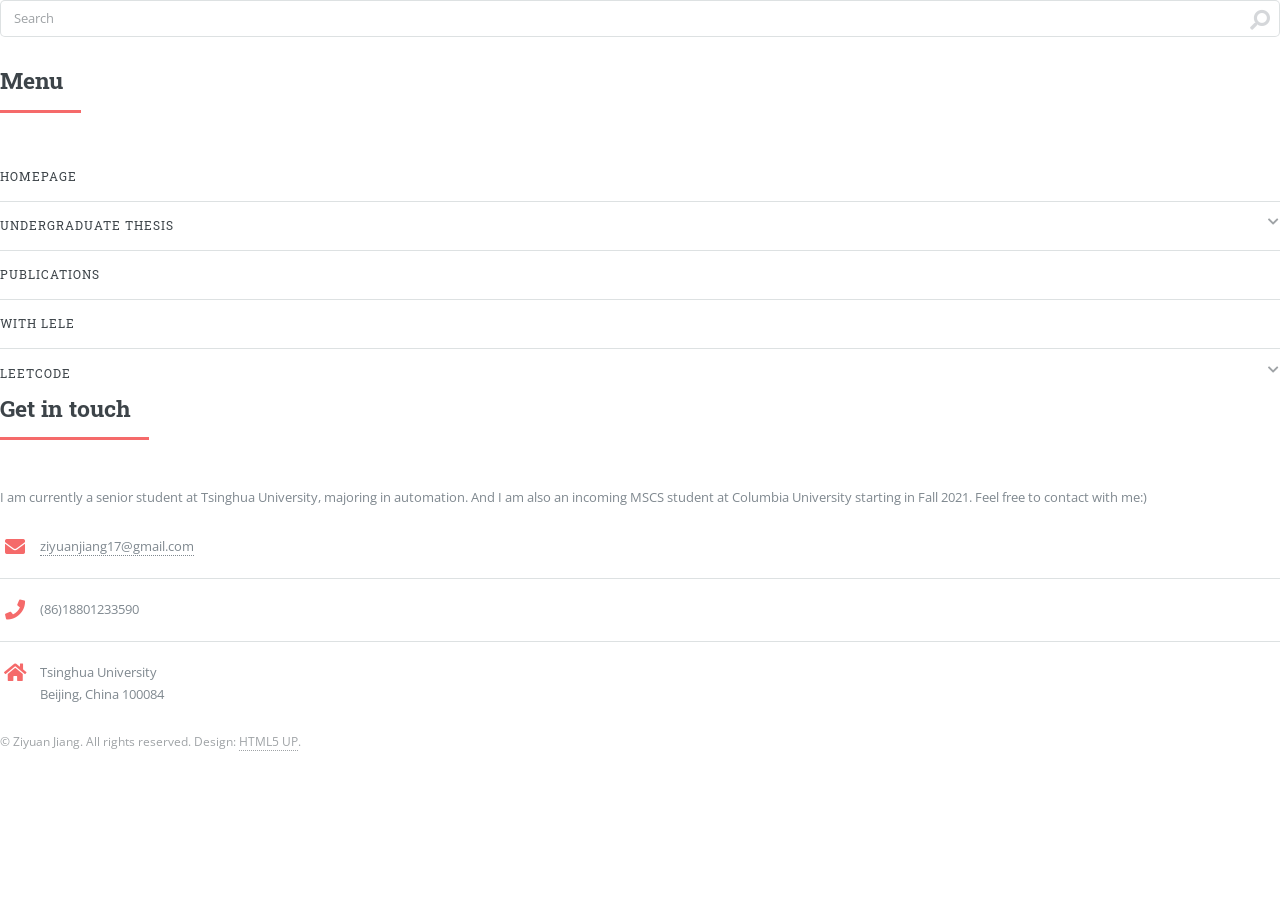
<file: sidebar.html>
<!DOCTYPE HTML>
<html>
	<head>
		<title>Ziyuan Jiang's Personal Website</title>
		<meta charset="utf-8" />
		<meta name="viewport" content="width=device-width, initial-scale=1, user-scalable=no" />
		<link rel="stylesheet" href="https://ziyuanjiang825.github.io/assets/css/main.css" />
	</head>
	<body class="is-preload">
					<!-- Search -->
						<section id="search" class="alt">
							<form method="post" action="#">
								<input type="text" name="query" id="query" placeholder="Search" />
							</form>
						</section>

					<!-- Menu -->
						<nav id="menu">
							<header class="major">
								<h2>Menu</h2>
							</header>
							<ul>
								<li><a href="https://ziyuanjiang825.github.io/index.html">Homepage</a></li>
								<li>
									<span class="opener">Undergraduate Thesis</span>
									<ul>
										<li><a href="#">Capacitance Bridge</a></li>
										<li><a href="#">Impedance Analysis</a></li>
									</ul>
								</li>
								<li><a href="#">Publications</a></li>
								<li><a href="#">With lele</a></li>
								<li>
									<span class="opener">Leetcode</span>
									<ul>
										<li>
											<span class="opener">Algorithm</span>
											<ul>
												<li><a href="https://ziyuanjiang825.github.io/Leetcode/Algorithm/DP/dp_main.html">Dynamic Programming</a></li>
												<li><a href="#">Divide and Conquer</a></li>
												<li><a href="#">Search</a></li>
												<li><a href="#">Greedy</a></li>
											</ul>
										</li>
										<li>
											<span class="opener">Data Structure</span>
											<ul>
												<li><a href="#">Array</a></li>
												<li><a href="#">String</a></li>
												<li><a href="#">Heap</a></li>
												<li><a href="#">Tree</a></li>
												<li><a href="#">Hash Table</a></li>
												<li><a href="#">Union Find</a></li>
												<li><a href="#">Segment Tree</a></li>
												<li><a href="#">Stack</a></li>
												<li><a href="#">Queue</a></li>
												<li><a href="#">Graph</a></li>
												<li><a href="#">Pointer</a></li>
											</ul>
										</li>
									</ul>
								</li>
							</ul>
						</nav>

					<!-- Section -->
						<section>
							<header class="major">
								<h2>Get in touch</h2>
							</header>
							<p>I am currently a senior student at Tsinghua University, majoring in automation. And I am also an incoming MSCS student at Columbia University starting in Fall 2021. Feel free to contact with me:)</p>
							<ul class="contact">
								<li class="icon solid fa-envelope"><a href="#">ziyuanjiang17@gmail.com</a></li>
								<li class="icon solid fa-phone">(86)18801233590</li>
								<li class="icon solid fa-home">Tsinghua University<br />
								Beijing, China 100084</li>
							</ul>
						</section>

					<!-- Footer -->
						<footer id="footer">
							<p class="copyright">&copy; Ziyuan Jiang. All rights reserved. Design: <a href="https://html5up.net">HTML5 UP</a>.</p>
						</footer>

	</body>
</html>
</file>
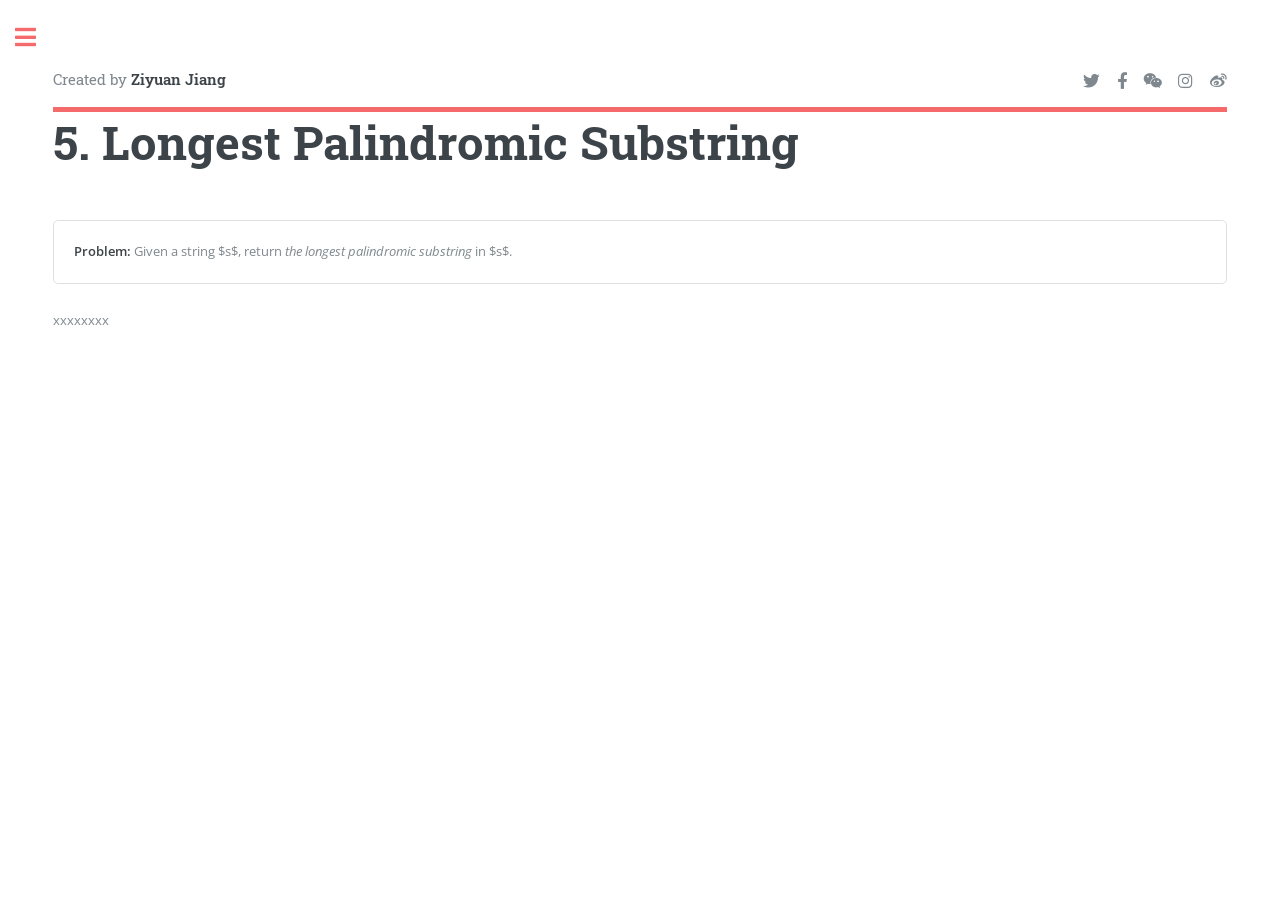
<file: Leetcode/Algorithm/DP/5.html>
<!DOCTYPE HTML>
<html>
	<head>
		<title>5. Longest Palindromic Substring</title>
		<meta charset="utf-8" />
		<meta name="viewport" content="width=device-width, initial-scale=1, user-scalable=no" />
		<link rel="stylesheet" href="https://ziyuanjiang825.github.io/assets/css/main.css" />
	</head>
	<body class="is-preload">

		<!-- Wrapper -->
			<div id="wrapper">

				<!-- Main -->
					<div id="main">
						<div class="inner">

							<!-- Header -->
								<script type="text/javascript" src="https://ziyuanjiang825.github.io/head.js"></script>

							<!-- content -->
								<secion>
									<header class="main">
										<h1>5. Longest Palindromic Substring</h1>
									</header>
									<div class="box">
										<p><b>Problem: </b>Given a string $s$, return <i>the longest palindromic substring</i> in $s$.</p>
									</div>
									<p>xxxxxxxx</p>

								</secion>

						</div>
					</div>

				<!-- Sidebar -->
					<div id="sidebar">
						<div class="inner">
				 			<script type="text/javascript" src="https://ziyuanjiang825.github.io/sidebar.js"></script>
						</div>
					</div>
			</div>

		<!-- Scripts -->
			<script src="https://ziyuanjiang825.github.io/assets/js/jquery.min.js"></script>
			<script src="https://ziyuanjiang825.github.io/assets/js/browser.min.js"></script>
			<script src="https://ziyuanjiang825.github.io/assets/js/breakpoints.min.js"></script>
			<script src="https://ziyuanjiang825.github.io/assets/js/util.js"></script>
			<script src="https://ziyuanjiang825.github.io/assets/js/main.js"></script>
			<script type="text/javascript" src="https://cdn.mathjax.org/mathjax/latest/MathJax.js?config=TeX-AMS-MML_HTMLorMML"></script>
			<script type="text/x-mathjax-config">MathJax.Hub.Config({tex2jax: {inlineMath: [['$','$'], ['\\(','\\)']]}});</script>

	</body>
</html>
</file>
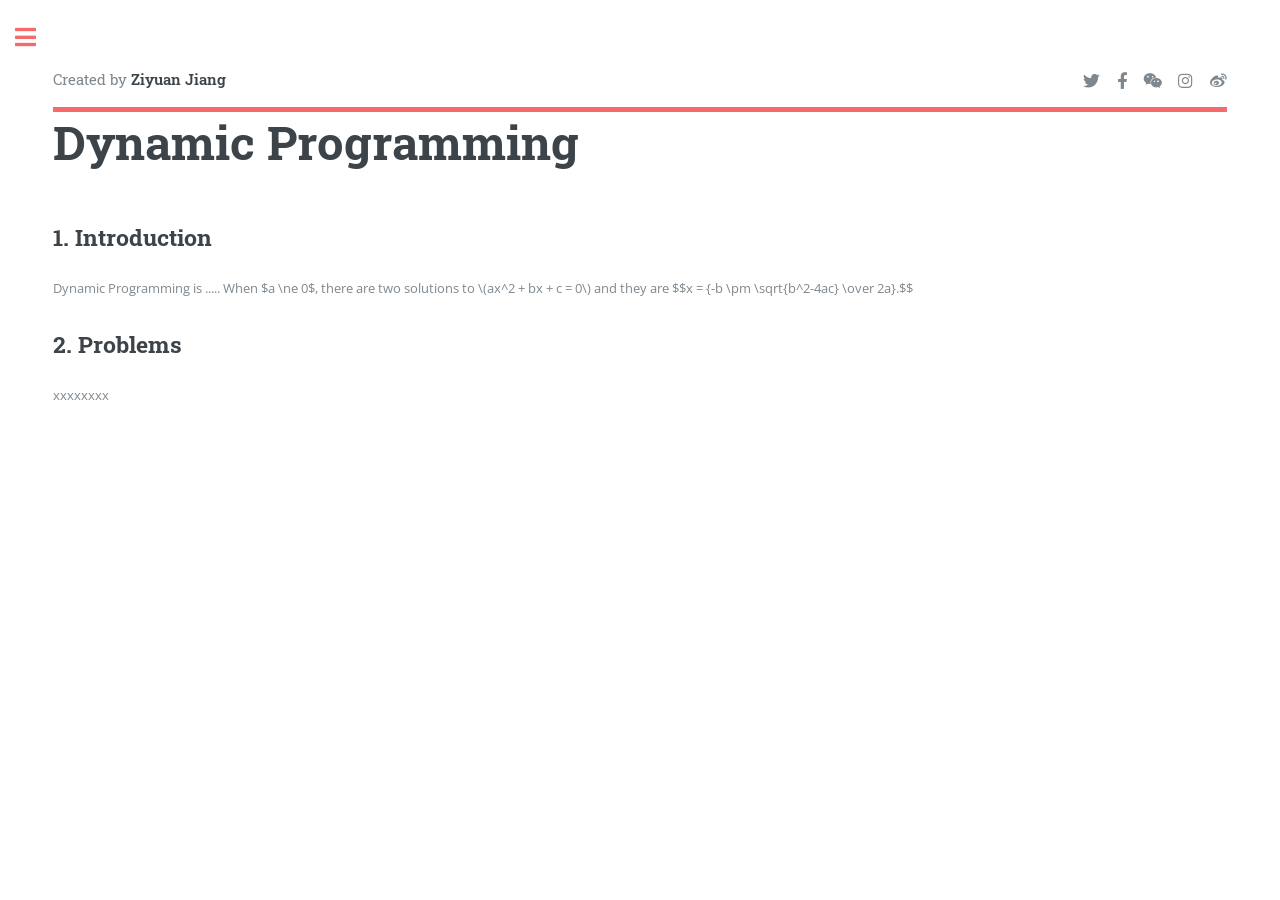
<file: Leetcode/Algorithm/DP/dp_main.html>
<!DOCTYPE HTML>
<!--
	Editorial by HTML5 UP
	html5up.net | @ajlkn
	Free for personal and commercial use under the CCA 3.0 license (html5up.net/license)
-->
<html>
	<head>
		<title>Ziyuan Jiang's Personal Website</title>
		<meta charset="utf-8" />
		<meta name="viewport" content="width=device-width, initial-scale=1, user-scalable=no" />
		<link rel="stylesheet" href="https://ziyuanjiang825.github.io/assets/css/main.css" />
	</head>
	<body class="is-preload">

		<!-- Wrapper -->
			<div id="wrapper">

				<!-- Main -->
					<div id="main">
						<div class="inner">

							<!-- Header -->
								<header id="header">
									<a href="https://ziyuanjiang825.github.io/index.html" class="logo">Created by <strong>Ziyuan Jiang</strong></a>
									<ul class="icons">
										<li><a href="#" class="icon brands fa-twitter"><span class="label">Twitter</span></a></li>
										<li><a href="https://www.facebook.com/jiang.ziyuan.98/" class="icon brands fa-facebook-f"><span class="label">Facebook</span></a></li>
										<li><a href="#" class="icon brands fa-weixin"><span class="label">weixin</span></a></li>
										<li><a href="#" class="icon brands fa-instagram"><span class="label">Instagram</span></a></li>
										<li><a href="https://weibo.com/2831452755/profile?topnav=1&wvr=6" class="icon brands fa-weibo"><span class="label">Weibo</span></a></li>
									</ul>
								</header>

							<!-- content -->
								<secion>
									<header class="main">
										<h1>Dynamic Programming</h1>
									</header>

									<h2 id="introduction">1. Introduction</h2>
									<p>Dynamic Programming is ..... When $a \ne 0$, there are two solutions to \(ax^2 + bx + c = 0\) and they are
$$x = {-b \pm \sqrt{b^2-4ac} \over 2a}.$$ </p>

									<h2 id="Problems">2. Problems</h2>
									<p>xxxxxxxx</p>

								</secion>

						</div>
					</div>

				<!-- Sidebar -->
					<div id="sidebar">
						<div class="inner">

							<!-- Search -->
								<section id="search" class="alt">
									<form method="post" action="#">
										<input type="text" name="query" id="query" placeholder="Search" />
									</form>
								</section>

							<!-- Menu -->
								<nav id="menu">
									<header class="major">
										<h2>Menu</h2>
									</header>
									<ul>
										<li><a href="https://ziyuanjiang825.github.io/index.html">Homepage</a></li>
										<li>
											<span class="opener">Undergraduate Thesis</span>
											<ul>
												<li><a href="#">Capacitance Bridge</a></li>
												<li><a href="#">Impedance Analysis</a></li>
											</ul>
										</li>
										<li><a href="#">Publications</a></li>
										<li><a href="#">With lele</a></li>
										<li>
											<span class="opener">Leetcode</span>
											<ul>
												<li>
													<span class="opener">Algorithm</span>
													<ul>
														<li><a href="#">Dynamic Programming</a></li>
														<li><a href="#">Divide and Conquer</a></li>
													</ul>
												</li>
												<li><a href="#">Data Structure</a></li>
											</ul>
										</li>
									</ul>
								</nav>


							<!-- Section -->
								<section>
									<header class="major">
										<h2>Get in touch</h2>
									</header>
									<p>I am currently a senior student at Tsinghua University, majoring in automation. And I am also an incoming MSCS student at Columbia University starting in Fall 2021. Feel free to contact with me:)</p>
									<ul class="contact">
										<li class="icon solid fa-envelope"><a href="#">ziyuanjiang17@gmail.com</a></li>
										<li class="icon solid fa-phone">(86)18801233590</li>
										<li class="icon solid fa-home">Tsinghua University<br />
										Beijing, China 100084</li>
									</ul>
								</section>

							<!-- Footer -->
								<footer id="footer">
									<p class="copyright">&copy; Ziyuan Jiang. All rights reserved. Design: <a href="https://html5up.net">HTML5 UP</a>.</p>
								</footer>

						</div>
					</div>

			</div>

		<!-- Scripts -->
			<script src="https://ziyuanjiang825.github.io/assets/js/jquery.min.js"></script>
			<script src="https://ziyuanjiang825.github.io/assets/js/browser.min.js"></script>
			<script src="https://ziyuanjiang825.github.io/assets/js/breakpoints.min.js"></script>
			<script src="https://ziyuanjiang825.github.io/assets/js/util.js"></script>
			<script src="https://ziyuanjiang825.github.io/assets/js/main.js"></script>
			<script type="text/javascript" src="https://cdn.mathjax.org/mathjax/latest/MathJax.js?config=TeX-AMS-MML_HTMLorMML"></script>
			<script type="text/x-mathjax-config">MathJax.Hub.Config({tex2jax: {inlineMath: [['$','$'], ['\\(','\\)']]}});</script>

	</body>
</html>
</file>
<file: assets/css/main.css>
@import url(fontawesome-all.min.css);
@import url("https://fonts.googleapis.com/css?family=Open+Sans:400,600,400italic,600italic|Roboto+Slab:400,700");
/*
	Editorial by HTML5 UP
	html5up.net | @ajlkn
	Free for personal and commercial use under the CCA 3.0 license (html5up.net/license)
*/
html, body, div, span, applet, object,
iframe, h1, h2, h3, h4, h5, h6, p, blockquote,
pre, a, abbr, acronym, address, big, cite,
code, del, dfn, em, img, ins, kbd, q, s, samp,
small, strike, strong, sub, sup, tt, var, b,
u, i, center, dl, dt, dd, ol, ul, li, fieldset,
form, label, legend, table, caption, tbody,
tfoot, thead, tr, th, td, article, aside,
canvas, details, embed, figure, figcaption,
footer, header, hgroup, menu, nav, output, ruby,
section, summary, time, mark, audio, video {
  margin: 0;
  padding: 0;
  border: 0;
  font-size: 100%;
  font: inherit;
  vertical-align: baseline; }

article, aside, details, figcaption, figure,
footer, header, hgroup, menu, nav, section {
  display: block; }

body {
  line-height: 1; }

ol, ul {
  list-style: none; }

blockquote, q {
  quotes: none; }
  blockquote:before, blockquote:after, q:before, q:after {
    content: '';
    content: none; }

table {
  border-collapse: collapse;
  border-spacing: 0; }

body {
  -webkit-text-size-adjust: none; }

mark {
  background-color: transparent;
  color: inherit; }

input::-moz-focus-inner {
  border: 0;
  padding: 0; }

input, select, textarea {
  -moz-appearance: none;
  -webkit-appearance: none;
  -ms-appearance: none;
  appearance: none; }

/* Basic */
@-ms-viewport {
  width: device-width; }

body {
  -ms-overflow-style: scrollbar; }

@media screen and (max-width: 480px) {
  html, body {
    min-width: 320px; } }

html {
  box-sizing: border-box; }

*, *:before, *:after {
  box-sizing: inherit; }

body {
  background: #ffffff; }
  body.is-preload *, body.is-preload *:before, body.is-preload *:after, body.is-resizing *, body.is-resizing *:before, body.is-resizing *:after {
    -moz-animation: none !important;
    -webkit-animation: none !important;
    -ms-animation: none !important;
    animation: none !important;
    -moz-transition: none !important;
    -webkit-transition: none !important;
    -ms-transition: none !important;
    transition: none !important; }

/* Type */
body, input, select, textarea {
  color: #7f888f;
  font-family: "Open Sans", sans-serif;
  font-size: 13pt;
  font-weight: 400;
  line-height: 1.65; }
  @media screen and (max-width: 1680px) {
    body, input, select, textarea {
      font-size: 11pt; } }
  @media screen and (max-width: 1280px) {
    body, input, select, textarea {
      font-size: 10pt; } }
  @media screen and (max-width: 360px) {
    body, input, select, textarea {
      font-size: 9pt; } }

a {
  -moz-transition: color 0.2s ease-in-out, border-bottom-color 0.2s ease-in-out;
  -webkit-transition: color 0.2s ease-in-out, border-bottom-color 0.2s ease-in-out;
  -ms-transition: color 0.2s ease-in-out, border-bottom-color 0.2s ease-in-out;
  transition: color 0.2s ease-in-out, border-bottom-color 0.2s ease-in-out;
  border-bottom: dotted 1px;
  color: #f56a6a;
  text-decoration: none; }
  a:hover {
    border-bottom-color: #f56a6a;
    color: #f56a6a !important; }
    a:hover strong {
      color: inherit; }

strong, b {
  color: #3d4449;
  font-weight: 600; }

em, i {
  font-style: italic; }

p {
  margin: 0 0 2em 0; }

h1, h2, h3, h4, h5, h6 {
  color: #3d4449;
  font-family: "Roboto Slab", serif;
  font-weight: 700;
  line-height: 1.5;
  margin: 0 0 1em 0; }
  h1 a, h2 a, h3 a, h4 a, h5 a, h6 a {
    color: inherit;
    text-decoration: none;
    border-bottom: 0; }

h1 {
  font-size: 4em;
  margin: 0 0 0.5em 0;
  line-height: 1.3; }

h2 {
  font-size: 1.75em; }

h3 {
  font-size: 1.25em; }

h4 {
  font-size: 1.1em; }

h5 {
  font-size: 0.9em; }

h6 {
  font-size: 0.7em; }

@media screen and (max-width: 1680px) {
  h1 {
    font-size: 3.5em; } }

@media screen and (max-width: 980px) {
  h1 {
    font-size: 3.25em; } }

@media screen and (max-width: 736px) {
  h1 {
    font-size: 2em;
    line-height: 1.4; }
  h2 {
    font-size: 1.5em; } }

sub {
  font-size: 0.8em;
  position: relative;
  top: 0.5em; }

sup {
  font-size: 0.8em;
  position: relative;
  top: -0.5em; }

blockquote {
  border-left: solid 3px rgba(210, 215, 217, 0.75);
  font-style: italic;
  margin: 0 0 2em 0;
  padding: 0.5em 0 0.5em 2em; }

code {
  background: rgba(230, 235, 237, 0.25);
  border-radius: 0.375em;
  border: solid 1px rgba(210, 215, 217, 0.75);
  font-family: "Courier New", monospace;
  font-size: 0.9em;
  margin: 0 0.25em;
  padding: 0.25em 0.65em; }

pre {
  -webkit-overflow-scrolling: touch;
  font-family: "Courier New", monospace;
  font-size: 0.9em;
  margin: 0 0 2em 0; }
  pre code {
    display: block;
    line-height: 1.75;
    padding: 1em 1.5em;
    overflow-x: auto; }

hr {
  border: 0;
  border-bottom: solid 1px rgba(210, 215, 217, 0.75);
  margin: 2em 0; }
  hr.major {
    margin: 3em 0; }

.align-left {
  text-align: left; }

.align-center {
  text-align: center; }

.align-right {
  text-align: right; }

/* Row */
.row {
  display: flex;
  flex-wrap: wrap;
  box-sizing: border-box;
  align-items: stretch; }
  .row > * {
    box-sizing: border-box; }
  .row.gtr-uniform > * > :last-child {
    margin-bottom: 0; }
  .row.aln-left {
    justify-content: flex-start; }
  .row.aln-center {
    justify-content: center; }
  .row.aln-right {
    justify-content: flex-end; }
  .row.aln-top {
    align-items: flex-start; }
  .row.aln-middle {
    align-items: center; }
  .row.aln-bottom {
    align-items: flex-end; }
  .row > .imp {
    order: -1; }
  .row > .col-1 {
    width: 8.33333%; }
  .row > .off-1 {
    margin-left: 8.33333%; }
  .row > .col-2 {
    width: 16.66667%; }
  .row > .off-2 {
    margin-left: 16.66667%; }
  .row > .col-3 {
    width: 25%; }
  .row > .off-3 {
    margin-left: 25%; }
  .row > .col-4 {
    width: 33.33333%; }
  .row > .off-4 {
    margin-left: 33.33333%; }
  .row > .col-5 {
    width: 41.66667%; }
  .row > .off-5 {
    margin-left: 41.66667%; }
  .row > .col-6 {
    width: 50%; }
  .row > .off-6 {
    margin-left: 50%; }
  .row > .col-7 {
    width: 58.33333%; }
  .row > .off-7 {
    margin-left: 58.33333%; }
  .row > .col-8 {
    width: 66.66667%; }
  .row > .off-8 {
    margin-left: 66.66667%; }
  .row > .col-9 {
    width: 75%; }
  .row > .off-9 {
    margin-left: 75%; }
  .row > .col-10 {
    width: 83.33333%; }
  .row > .off-10 {
    margin-left: 83.33333%; }
  .row > .col-11 {
    width: 91.66667%; }
  .row > .off-11 {
    margin-left: 91.66667%; }
  .row > .col-12 {
    width: 100%; }
  .row > .off-12 {
    margin-left: 100%; }
  .row.gtr-0 {
    margin-top: 0;
    margin-left: 0em; }
    .row.gtr-0 > * {
      padding: 0 0 0 0em; }
    .row.gtr-0.gtr-uniform {
      margin-top: 0em; }
      .row.gtr-0.gtr-uniform > * {
        padding-top: 0em; }
  .row.gtr-25 {
    margin-top: 0;
    margin-left: -0.375em; }
    .row.gtr-25 > * {
      padding: 0 0 0 0.375em; }
    .row.gtr-25.gtr-uniform {
      margin-top: -0.375em; }
      .row.gtr-25.gtr-uniform > * {
        padding-top: 0.375em; }
  .row.gtr-50 {
    margin-top: 0;
    margin-left: -0.75em; }
    .row.gtr-50 > * {
      padding: 0 0 0 0.75em; }
    .row.gtr-50.gtr-uniform {
      margin-top: -0.75em; }
      .row.gtr-50.gtr-uniform > * {
        padding-top: 0.75em; }
  .row {
    margin-top: 0;
    margin-left: -1.5em; }
    .row > * {
      padding: 0 0 0 1.5em; }
    .row.gtr-uniform {
      margin-top: -1.5em; }
      .row.gtr-uniform > * {
        padding-top: 1.5em; }
  .row.gtr-150 {
    margin-top: 0;
    margin-left: -2.25em; }
    .row.gtr-150 > * {
      padding: 0 0 0 2.25em; }
    .row.gtr-150.gtr-uniform {
      margin-top: -2.25em; }
      .row.gtr-150.gtr-uniform > * {
        padding-top: 2.25em; }
  .row.gtr-200 {
    margin-top: 0;
    margin-left: -3em; }
    .row.gtr-200 > * {
      padding: 0 0 0 3em; }
    .row.gtr-200.gtr-uniform {
      margin-top: -3em; }
      .row.gtr-200.gtr-uniform > * {
        padding-top: 3em; }
  @media screen and (max-width: 1680px) {
    .row {
      display: flex;
      flex-wrap: wrap;
      box-sizing: border-box;
      align-items: stretch; }
      .row > * {
        box-sizing: border-box; }
      .row.gtr-uniform > * > :last-child {
        margin-bottom: 0; }
      .row.aln-left {
        justify-content: flex-start; }
      .row.aln-center {
        justify-content: center; }
      .row.aln-right {
        justify-content: flex-end; }
      .row.aln-top {
        align-items: flex-start; }
      .row.aln-middle {
        align-items: center; }
      .row.aln-bottom {
        align-items: flex-end; }
      .row > .imp-xlarge {
        order: -1; }
      .row > .col-1-xlarge {
        width: 8.33333%; }
      .row > .off-1-xlarge {
        margin-left: 8.33333%; }
      .row > .col-2-xlarge {
        width: 16.66667%; }
      .row > .off-2-xlarge {
        margin-left: 16.66667%; }
      .row > .col-3-xlarge {
        width: 25%; }
      .row > .off-3-xlarge {
        margin-left: 25%; }
      .row > .col-4-xlarge {
        width: 33.33333%; }
      .row > .off-4-xlarge {
        margin-left: 33.33333%; }
      .row > .col-5-xlarge {
        width: 41.66667%; }
      .row > .off-5-xlarge {
        margin-left: 41.66667%; }
      .row > .col-6-xlarge {
        width: 50%; }
      .row > .off-6-xlarge {
        margin-left: 50%; }
      .row > .col-7-xlarge {
        width: 58.33333%; }
      .row > .off-7-xlarge {
        margin-left: 58.33333%; }
      .row > .col-8-xlarge {
        width: 66.66667%; }
      .row > .off-8-xlarge {
        margin-left: 66.66667%; }
      .row > .col-9-xlarge {
        width: 75%; }
      .row > .off-9-xlarge {
        margin-left: 75%; }
      .row > .col-10-xlarge {
        width: 83.33333%; }
      .row > .off-10-xlarge {
        margin-left: 83.33333%; }
      .row > .col-11-xlarge {
        width: 91.66667%; }
      .row > .off-11-xlarge {
        margin-left: 91.66667%; }
      .row > .col-12-xlarge {
        width: 100%; }
      .row > .off-12-xlarge {
        margin-left: 100%; }
      .row.gtr-0 {
        margin-top: 0;
        margin-left: 0em; }
        .row.gtr-0 > * {
          padding: 0 0 0 0em; }
        .row.gtr-0.gtr-uniform {
          margin-top: 0em; }
          .row.gtr-0.gtr-uniform > * {
            padding-top: 0em; }
      .row.gtr-25 {
        margin-top: 0;
        margin-left: -0.375em; }
        .row.gtr-25 > * {
          padding: 0 0 0 0.375em; }
        .row.gtr-25.gtr-uniform {
          margin-top: -0.375em; }
          .row.gtr-25.gtr-uniform > * {
            padding-top: 0.375em; }
      .row.gtr-50 {
        margin-top: 0;
        margin-left: -0.75em; }
        .row.gtr-50 > * {
          padding: 0 0 0 0.75em; }
        .row.gtr-50.gtr-uniform {
          margin-top: -0.75em; }
          .row.gtr-50.gtr-uniform > * {
            padding-top: 0.75em; }
      .row {
        margin-top: 0;
        margin-left: -1.5em; }
        .row > * {
          padding: 0 0 0 1.5em; }
        .row.gtr-uniform {
          margin-top: -1.5em; }
          .row.gtr-uniform > * {
            padding-top: 1.5em; }
      .row.gtr-150 {
        margin-top: 0;
        margin-left: -2.25em; }
        .row.gtr-150 > * {
          padding: 0 0 0 2.25em; }
        .row.gtr-150.gtr-uniform {
          margin-top: -2.25em; }
          .row.gtr-150.gtr-uniform > * {
            padding-top: 2.25em; }
      .row.gtr-200 {
        margin-top: 0;
        margin-left: -3em; }
        .row.gtr-200 > * {
          padding: 0 0 0 3em; }
        .row.gtr-200.gtr-uniform {
          margin-top: -3em; }
          .row.gtr-200.gtr-uniform > * {
            padding-top: 3em; } }
  @media screen and (max-width: 1280px) {
    .row {
      display: flex;
      flex-wrap: wrap;
      box-sizing: border-box;
      align-items: stretch; }
      .row > * {
        box-sizing: border-box; }
      .row.gtr-uniform > * > :last-child {
        margin-bottom: 0; }
      .row.aln-left {
        justify-content: flex-start; }
      .row.aln-center {
        justify-content: center; }
      .row.aln-right {
        justify-content: flex-end; }
      .row.aln-top {
        align-items: flex-start; }
      .row.aln-middle {
        align-items: center; }
      .row.aln-bottom {
        align-items: flex-end; }
      .row > .imp-large {
        order: -1; }
      .row > .col-1-large {
        width: 8.33333%; }
      .row > .off-1-large {
        margin-left: 8.33333%; }
      .row > .col-2-large {
        width: 16.66667%; }
      .row > .off-2-large {
        margin-left: 16.66667%; }
      .row > .col-3-large {
        width: 25%; }
      .row > .off-3-large {
        margin-left: 25%; }
      .row > .col-4-large {
        width: 33.33333%; }
      .row > .off-4-large {
        margin-left: 33.33333%; }
      .row > .col-5-large {
        width: 41.66667%; }
      .row > .off-5-large {
        margin-left: 41.66667%; }
      .row > .col-6-large {
        width: 50%; }
      .row > .off-6-large {
        margin-left: 50%; }
      .row > .col-7-large {
        width: 58.33333%; }
      .row > .off-7-large {
        margin-left: 58.33333%; }
      .row > .col-8-large {
        width: 66.66667%; }
      .row > .off-8-large {
        margin-left: 66.66667%; }
      .row > .col-9-large {
        width: 75%; }
      .row > .off-9-large {
        margin-left: 75%; }
      .row > .col-10-large {
        width: 83.33333%; }
      .row > .off-10-large {
        margin-left: 83.33333%; }
      .row > .col-11-large {
        width: 91.66667%; }
      .row > .off-11-large {
        margin-left: 91.66667%; }
      .row > .col-12-large {
        width: 100%; }
      .row > .off-12-large {
        margin-left: 100%; }
      .row.gtr-0 {
        margin-top: 0;
        margin-left: 0em; }
        .row.gtr-0 > * {
          padding: 0 0 0 0em; }
        .row.gtr-0.gtr-uniform {
          margin-top: 0em; }
          .row.gtr-0.gtr-uniform > * {
            padding-top: 0em; }
      .row.gtr-25 {
        margin-top: 0;
        margin-left: -0.375em; }
        .row.gtr-25 > * {
          padding: 0 0 0 0.375em; }
        .row.gtr-25.gtr-uniform {
          margin-top: -0.375em; }
          .row.gtr-25.gtr-uniform > * {
            padding-top: 0.375em; }
      .row.gtr-50 {
        margin-top: 0;
        margin-left: -0.75em; }
        .row.gtr-50 > * {
          padding: 0 0 0 0.75em; }
        .row.gtr-50.gtr-uniform {
          margin-top: -0.75em; }
          .row.gtr-50.gtr-uniform > * {
            padding-top: 0.75em; }
      .row {
        margin-top: 0;
        margin-left: -1.5em; }
        .row > * {
          padding: 0 0 0 1.5em; }
        .row.gtr-uniform {
          margin-top: -1.5em; }
          .row.gtr-uniform > * {
            padding-top: 1.5em; }
      .row.gtr-150 {
        margin-top: 0;
        margin-left: -2.25em; }
        .row.gtr-150 > * {
          padding: 0 0 0 2.25em; }
        .row.gtr-150.gtr-uniform {
          margin-top: -2.25em; }
          .row.gtr-150.gtr-uniform > * {
            padding-top: 2.25em; }
      .row.gtr-200 {
        margin-top: 0;
        margin-left: -3em; }
        .row.gtr-200 > * {
          padding: 0 0 0 3em; }
        .row.gtr-200.gtr-uniform {
          margin-top: -3em; }
          .row.gtr-200.gtr-uniform > * {
            padding-top: 3em; } }
  @media screen and (max-width: 980px) {
    .row {
      display: flex;
      flex-wrap: wrap;
      box-sizing: border-box;
      align-items: stretch; }
      .row > * {
        box-sizing: border-box; }
      .row.gtr-uniform > * > :last-child {
        margin-bottom: 0; }
      .row.aln-left {
        justify-content: flex-start; }
      .row.aln-center {
        justify-content: center; }
      .row.aln-right {
        justify-content: flex-end; }
      .row.aln-top {
        align-items: flex-start; }
      .row.aln-middle {
        align-items: center; }
      .row.aln-bottom {
        align-items: flex-end; }
      .row > .imp-medium {
        order: -1; }
      .row > .col-1-medium {
        width: 8.33333%; }
      .row > .off-1-medium {
        margin-left: 8.33333%; }
      .row > .col-2-medium {
        width: 16.66667%; }
      .row > .off-2-medium {
        margin-left: 16.66667%; }
      .row > .col-3-medium {
        width: 25%; }
      .row > .off-3-medium {
        margin-left: 25%; }
      .row > .col-4-medium {
        width: 33.33333%; }
      .row > .off-4-medium {
        margin-left: 33.33333%; }
      .row > .col-5-medium {
        width: 41.66667%; }
      .row > .off-5-medium {
        margin-left: 41.66667%; }
      .row > .col-6-medium {
        width: 50%; }
      .row > .off-6-medium {
        margin-left: 50%; }
      .row > .col-7-medium {
        width: 58.33333%; }
      .row > .off-7-medium {
        margin-left: 58.33333%; }
      .row > .col-8-medium {
        width: 66.66667%; }
      .row > .off-8-medium {
        margin-left: 66.66667%; }
      .row > .col-9-medium {
        width: 75%; }
      .row > .off-9-medium {
        margin-left: 75%; }
      .row > .col-10-medium {
        width: 83.33333%; }
      .row > .off-10-medium {
        margin-left: 83.33333%; }
      .row > .col-11-medium {
        width: 91.66667%; }
      .row > .off-11-medium {
        margin-left: 91.66667%; }
      .row > .col-12-medium {
        width: 100%; }
      .row > .off-12-medium {
        margin-left: 100%; }
      .row.gtr-0 {
        margin-top: 0;
        margin-left: 0em; }
        .row.gtr-0 > * {
          padding: 0 0 0 0em; }
        .row.gtr-0.gtr-uniform {
          margin-top: 0em; }
          .row.gtr-0.gtr-uniform > * {
            padding-top: 0em; }
      .row.gtr-25 {
        margin-top: 0;
        margin-left: -0.375em; }
        .row.gtr-25 > * {
          padding: 0 0 0 0.375em; }
        .row.gtr-25.gtr-uniform {
          margin-top: -0.375em; }
          .row.gtr-25.gtr-uniform > * {
            padding-top: 0.375em; }
      .row.gtr-50 {
        margin-top: 0;
        margin-left: -0.75em; }
        .row.gtr-50 > * {
          padding: 0 0 0 0.75em; }
        .row.gtr-50.gtr-uniform {
          margin-top: -0.75em; }
          .row.gtr-50.gtr-uniform > * {
            padding-top: 0.75em; }
      .row {
        margin-top: 0;
        margin-left: -1.5em; }
        .row > * {
          padding: 0 0 0 1.5em; }
        .row.gtr-uniform {
          margin-top: -1.5em; }
          .row.gtr-uniform > * {
            padding-top: 1.5em; }
      .row.gtr-150 {
        margin-top: 0;
        margin-left: -2.25em; }
        .row.gtr-150 > * {
          padding: 0 0 0 2.25em; }
        .row.gtr-150.gtr-uniform {
          margin-top: -2.25em; }
          .row.gtr-150.gtr-uniform > * {
            padding-top: 2.25em; }
      .row.gtr-200 {
        margin-top: 0;
        margin-left: -3em; }
        .row.gtr-200 > * {
          padding: 0 0 0 3em; }
        .row.gtr-200.gtr-uniform {
          margin-top: -3em; }
          .row.gtr-200.gtr-uniform > * {
            padding-top: 3em; } }
  @media screen and (max-width: 736px) {
    .row {
      display: flex;
      flex-wrap: wrap;
      box-sizing: border-box;
      align-items: stretch; }
      .row > * {
        box-sizing: border-box; }
      .row.gtr-uniform > * > :last-child {
        margin-bottom: 0; }
      .row.aln-left {
        justify-content: flex-start; }
      .row.aln-center {
        justify-content: center; }
      .row.aln-right {
        justify-content: flex-end; }
      .row.aln-top {
        align-items: flex-start; }
      .row.aln-middle {
        align-items: center; }
      .row.aln-bottom {
        align-items: flex-end; }
      .row > .imp-small {
        order: -1; }
      .row > .col-1-small {
        width: 8.33333%; }
      .row > .off-1-small {
        margin-left: 8.33333%; }
      .row > .col-2-small {
        width: 16.66667%; }
      .row > .off-2-small {
        margin-left: 16.66667%; }
      .row > .col-3-small {
        width: 25%; }
      .row > .off-3-small {
        margin-left: 25%; }
      .row > .col-4-small {
        width: 33.33333%; }
      .row > .off-4-small {
        margin-left: 33.33333%; }
      .row > .col-5-small {
        width: 41.66667%; }
      .row > .off-5-small {
        margin-left: 41.66667%; }
      .row > .col-6-small {
        width: 50%; }
      .row > .off-6-small {
        margin-left: 50%; }
      .row > .col-7-small {
        width: 58.33333%; }
      .row > .off-7-small {
        margin-left: 58.33333%; }
      .row > .col-8-small {
        width: 66.66667%; }
      .row > .off-8-small {
        margin-left: 66.66667%; }
      .row > .col-9-small {
        width: 75%; }
      .row > .off-9-small {
        margin-left: 75%; }
      .row > .col-10-small {
        width: 83.33333%; }
      .row > .off-10-small {
        margin-left: 83.33333%; }
      .row > .col-11-small {
        width: 91.66667%; }
      .row > .off-11-small {
        margin-left: 91.66667%; }
      .row > .col-12-small {
        width: 100%; }
      .row > .off-12-small {
        margin-left: 100%; }
      .row.gtr-0 {
        margin-top: 0;
        margin-left: 0em; }
        .row.gtr-0 > * {
          padding: 0 0 0 0em; }
        .row.gtr-0.gtr-uniform {
          margin-top: 0em; }
          .row.gtr-0.gtr-uniform > * {
            padding-top: 0em; }
      .row.gtr-25 {
        margin-top: 0;
        margin-left: -0.375em; }
        .row.gtr-25 > * {
          padding: 0 0 0 0.375em; }
        .row.gtr-25.gtr-uniform {
          margin-top: -0.375em; }
          .row.gtr-25.gtr-uniform > * {
            padding-top: 0.375em; }
      .row.gtr-50 {
        margin-top: 0;
        margin-left: -0.75em; }
        .row.gtr-50 > * {
          padding: 0 0 0 0.75em; }
        .row.gtr-50.gtr-uniform {
          margin-top: -0.75em; }
          .row.gtr-50.gtr-uniform > * {
            padding-top: 0.75em; }
      .row {
        margin-top: 0;
        margin-left: -1.5em; }
        .row > * {
          padding: 0 0 0 1.5em; }
        .row.gtr-uniform {
          margin-top: -1.5em; }
          .row.gtr-uniform > * {
            padding-top: 1.5em; }
      .row.gtr-150 {
        margin-top: 0;
        margin-left: -2.25em; }
        .row.gtr-150 > * {
          padding: 0 0 0 2.25em; }
        .row.gtr-150.gtr-uniform {
          margin-top: -2.25em; }
          .row.gtr-150.gtr-uniform > * {
            padding-top: 2.25em; }
      .row.gtr-200 {
        margin-top: 0;
        margin-left: -3em; }
        .row.gtr-200 > * {
          padding: 0 0 0 3em; }
        .row.gtr-200.gtr-uniform {
          margin-top: -3em; }
          .row.gtr-200.gtr-uniform > * {
            padding-top: 3em; } }
  @media screen and (max-width: 480px) {
    .row {
      display: flex;
      flex-wrap: wrap;
      box-sizing: border-box;
      align-items: stretch; }
      .row > * {
        box-sizing: border-box; }
      .row.gtr-uniform > * > :last-child {
        margin-bottom: 0; }
      .row.aln-left {
        justify-content: flex-start; }
      .row.aln-center {
        justify-content: center; }
      .row.aln-right {
        justify-content: flex-end; }
      .row.aln-top {
        align-items: flex-start; }
      .row.aln-middle {
        align-items: center; }
      .row.aln-bottom {
        align-items: flex-end; }
      .row > .imp-xsmall {
        order: -1; }
      .row > .col-1-xsmall {
        width: 8.33333%; }
      .row > .off-1-xsmall {
        margin-left: 8.33333%; }
      .row > .col-2-xsmall {
        width: 16.66667%; }
      .row > .off-2-xsmall {
        margin-left: 16.66667%; }
      .row > .col-3-xsmall {
        width: 25%; }
      .row > .off-3-xsmall {
        margin-left: 25%; }
      .row > .col-4-xsmall {
        width: 33.33333%; }
      .row > .off-4-xsmall {
        margin-left: 33.33333%; }
      .row > .col-5-xsmall {
        width: 41.66667%; }
      .row > .off-5-xsmall {
        margin-left: 41.66667%; }
      .row > .col-6-xsmall {
        width: 50%; }
      .row > .off-6-xsmall {
        margin-left: 50%; }
      .row > .col-7-xsmall {
        width: 58.33333%; }
      .row > .off-7-xsmall {
        margin-left: 58.33333%; }
      .row > .col-8-xsmall {
        width: 66.66667%; }
      .row > .off-8-xsmall {
        margin-left: 66.66667%; }
      .row > .col-9-xsmall {
        width: 75%; }
      .row > .off-9-xsmall {
        margin-left: 75%; }
      .row > .col-10-xsmall {
        width: 83.33333%; }
      .row > .off-10-xsmall {
        margin-left: 83.33333%; }
      .row > .col-11-xsmall {
        width: 91.66667%; }
      .row > .off-11-xsmall {
        margin-left: 91.66667%; }
      .row > .col-12-xsmall {
        width: 100%; }
      .row > .off-12-xsmall {
        margin-left: 100%; }
      .row.gtr-0 {
        margin-top: 0;
        margin-left: 0em; }
        .row.gtr-0 > * {
          padding: 0 0 0 0em; }
        .row.gtr-0.gtr-uniform {
          margin-top: 0em; }
          .row.gtr-0.gtr-uniform > * {
            padding-top: 0em; }
      .row.gtr-25 {
        margin-top: 0;
        margin-left: -0.375em; }
        .row.gtr-25 > * {
          padding: 0 0 0 0.375em; }
        .row.gtr-25.gtr-uniform {
          margin-top: -0.375em; }
          .row.gtr-25.gtr-uniform > * {
            padding-top: 0.375em; }
      .row.gtr-50 {
        margin-top: 0;
        margin-left: -0.75em; }
        .row.gtr-50 > * {
          padding: 0 0 0 0.75em; }
        .row.gtr-50.gtr-uniform {
          margin-top: -0.75em; }
          .row.gtr-50.gtr-uniform > * {
            padding-top: 0.75em; }
      .row {
        margin-top: 0;
        margin-left: -1.5em; }
        .row > * {
          padding: 0 0 0 1.5em; }
        .row.gtr-uniform {
          margin-top: -1.5em; }
          .row.gtr-uniform > * {
            padding-top: 1.5em; }
      .row.gtr-150 {
        margin-top: 0;
        margin-left: -2.25em; }
        .row.gtr-150 > * {
          padding: 0 0 0 2.25em; }
        .row.gtr-150.gtr-uniform {
          margin-top: -2.25em; }
          .row.gtr-150.gtr-uniform > * {
            padding-top: 2.25em; }
      .row.gtr-200 {
        margin-top: 0;
        margin-left: -3em; }
        .row.gtr-200 > * {
          padding: 0 0 0 3em; }
        .row.gtr-200.gtr-uniform {
          margin-top: -3em; }
          .row.gtr-200.gtr-uniform > * {
            padding-top: 3em; } }

/* Section/Article */
section.special, article.special {
  text-align: center; }

header p {
  font-family: "Roboto Slab", serif;
  font-size: 1em;
  font-weight: 400;
  letter-spacing: 0.075em;
  margin-top: -0.5em;
  text-transform: uppercase; }

header.major > :last-child {
  border-bottom: solid 3px #f56a6a;
  display: inline-block;
  margin: 0 0 2em 0;
  padding: 0 0.75em 0.5em 0; }

header.main > :last-child {
  margin: 0 0 1em 0; }

/* Form */
form {
  margin: 0 0 2em 0; }

label {
  color: #3d4449;
  display: block;
  font-size: 0.9em;
  font-weight: 600;
  margin: 0 0 1em 0; }

input[type="text"],
input[type="password"],
input[type="email"],
input[type="tel"],
input[type="search"],
input[type="url"],
select,
textarea {
  -moz-appearance: none;
  -webkit-appearance: none;
  -ms-appearance: none;
  appearance: none;
  background: #ffffff;
  border-radius: 0.375em;
  border: none;
  border: solid 1px rgba(210, 215, 217, 0.75);
  color: inherit;
  display: block;
  outline: 0;
  padding: 0 1em;
  text-decoration: none;
  width: 100%; }
  input[type="text"]:invalid,
  input[type="password"]:invalid,
  input[type="email"]:invalid,
  input[type="tel"]:invalid,
  input[type="search"]:invalid,
  input[type="url"]:invalid,
  select:invalid,
  textarea:invalid {
    box-shadow: none; }
  input[type="text"]:focus,
  input[type="password"]:focus,
  input[type="email"]:focus,
  input[type="tel"]:focus,
  input[type="search"]:focus,
  input[type="url"]:focus,
  select:focus,
  textarea:focus {
    border-color: #f56a6a;
    box-shadow: 0 0 0 1px #f56a6a; }

select {
  background-image: url("data:image/svg+xml;charset=utf8,%3Csvg xmlns='http://www.w3.org/2000/svg' width='40' height='40' preserveAspectRatio='none' viewBox='0 0 40 40'%3E%3Cpath d='M9.4,12.3l10.4,10.4l10.4-10.4c0.2-0.2,0.5-0.4,0.9-0.4c0.3,0,0.6,0.1,0.9,0.4l3.3,3.3c0.2,0.2,0.4,0.5,0.4,0.9 c0,0.4-0.1,0.6-0.4,0.9L20.7,31.9c-0.2,0.2-0.5,0.4-0.9,0.4c-0.3,0-0.6-0.1-0.9-0.4L4.3,17.3c-0.2-0.2-0.4-0.5-0.4-0.9 c0-0.4,0.1-0.6,0.4-0.9l3.3-3.3c0.2-0.2,0.5-0.4,0.9-0.4S9.1,12.1,9.4,12.3z' fill='rgba(210, 215, 217, 0.75)' /%3E%3C/svg%3E");
  background-size: 1.25em;
  background-repeat: no-repeat;
  background-position: calc(100% - 1em) center;
  height: 2.75em;
  padding-right: 2.75em;
  text-overflow: ellipsis; }
  select option {
    color: #3d4449;
    background: #ffffff; }
  select:focus::-ms-value {
    background-color: transparent; }
  select::-ms-expand {
    display: none; }

input[type="text"],
input[type="password"],
input[type="email"],
input[type="tel"],
input[type="search"],
input[type="url"],
select {
  height: 2.75em; }

textarea {
  padding: 0.75em 1em; }

input[type="checkbox"],
input[type="radio"] {
  -moz-appearance: none;
  -webkit-appearance: none;
  -ms-appearance: none;
  appearance: none;
  display: block;
  float: left;
  margin-right: -2em;
  opacity: 0;
  width: 1em;
  z-index: -1; }
  input[type="checkbox"] + label,
  input[type="radio"] + label {
    text-decoration: none;
    color: #7f888f;
    cursor: pointer;
    display: inline-block;
    font-size: 1em;
    font-weight: 400;
    padding-left: 2.4em;
    padding-right: 0.75em;
    position: relative; }
    input[type="checkbox"] + label:before,
    input[type="radio"] + label:before {
      -moz-osx-font-smoothing: grayscale;
      -webkit-font-smoothing: antialiased;
      display: inline-block;
      font-style: normal;
      font-variant: normal;
      text-rendering: auto;
      line-height: 1;
      text-transform: none !important;
      font-family: 'Font Awesome 5 Free';
      font-weight: 900; }
    input[type="checkbox"] + label:before,
    input[type="radio"] + label:before {
      background: #ffffff;
      border-radius: 0.375em;
      border: solid 1px rgba(210, 215, 217, 0.75);
      content: '';
      display: inline-block;
      font-size: 0.8em;
      height: 2.0625em;
      left: 0;
      line-height: 2.0625em;
      position: absolute;
      text-align: center;
      top: 0;
      width: 2.0625em; }
  input[type="checkbox"]:checked + label:before,
  input[type="radio"]:checked + label:before {
    background: #3d4449;
    border-color: #3d4449;
    color: #ffffff;
    content: '\f00c'; }
  input[type="checkbox"]:focus + label:before,
  input[type="radio"]:focus + label:before {
    border-color: #f56a6a;
    box-shadow: 0 0 0 1px #f56a6a; }

input[type="checkbox"] + label:before {
  border-radius: 0.375em; }

input[type="radio"] + label:before {
  border-radius: 100%; }

::-webkit-input-placeholder {
  color: #9fa3a6 !important;
  opacity: 1.0; }

:-moz-placeholder {
  color: #9fa3a6 !important;
  opacity: 1.0; }

::-moz-placeholder {
  color: #9fa3a6 !important;
  opacity: 1.0; }

:-ms-input-placeholder {
  color: #9fa3a6 !important;
  opacity: 1.0; }

/* Box */
.box {
  border-radius: 0.375em;
  border: solid 1px rgba(210, 215, 217, 0.75);
  margin-bottom: 2em;
  padding: 1.5em; }
  .box > :last-child,
  .box > :last-child > :last-child,
  .box > :last-child > :last-child > :last-child {
    margin-bottom: 0; }
  .box.alt {
    border: 0;
    border-radius: 0;
    padding: 0; }

/* Icon */
.icon {
  text-decoration: none;
  border-bottom: none;
  position: relative; }
  .icon:before {
    -moz-osx-font-smoothing: grayscale;
    -webkit-font-smoothing: antialiased;
    display: inline-block;
    font-style: normal;
    font-variant: normal;
    text-rendering: auto;
    line-height: 1;
    text-transform: none !important;
    font-family: 'Font Awesome 5 Free';
    font-weight: 400; }
  .icon > .label {
    display: none; }
  .icon:before {
    line-height: inherit; }
  .icon.solid:before {
    font-weight: 900; }
  .icon.brands:before {
    font-family: 'Font Awesome 5 Brands'; }

/* Image */
.image {
  border-radius: 0.375em;
  border: 0;
  display: inline-block;
  position: relative; }
  .image img {
    border-radius: 0.375em;
    display: block; }
  .image.left, .image.right {
    max-width: 40%; }
    .image.left img, .image.right img {
      width: 100%; }
  .image.left {
    float: left;
    padding: 0 1.5em 1em 0;
    top: 0.25em; }
  .image.right {
    float: right;
    padding: 0 0 1em 1.5em;
    top: 0.25em; }
  .image.fit {
    display: block;
    margin: 0 0 2em 0;
    width: 100%; }
    .image.fit img {
      width: 100%; }
  .image.main {
    display: block;
    margin: 0 0 3em 0;
    width: 100%; }
    .image.main img {
      width: 100%; }

a.image {
  overflow: hidden; }
  a.image img {
    -moz-transition: -moz-transform 0.2s ease;
    -webkit-transition: -webkit-transform 0.2s ease;
    -ms-transition: -ms-transform 0.2s ease;
    transition: transform 0.2s ease; }
  a.image:hover img {
    -moz-transform: scale(1.075);
    -webkit-transform: scale(1.075);
    -ms-transform: scale(1.075);
    transform: scale(1.075); }

/* List */
ol {
  list-style: decimal;
  margin: 0 0 2em 0;
  padding-left: 1.25em; }
  ol li {
    padding-left: 0.25em; }

ul {
  list-style: disc;
  margin: 0 0 2em 0;
  padding-left: 1em; }
  ul li {
    padding-left: 0.5em; }
  ul.alt {
    list-style: none;
    padding-left: 0; }
    ul.alt li {
      border-top: solid 1px rgba(210, 215, 217, 0.75);
      padding: 0.5em 0; }
      ul.alt li:first-child {
        border-top: 0;
        padding-top: 0; }

dl {
  margin: 0 0 2em 0; }
  dl dt {
    display: block;
    font-weight: 600;
    margin: 0 0 1em 0; }
  dl dd {
    margin-left: 2em; }

/* Actions */
ul.actions {
  display: -moz-flex;
  display: -webkit-flex;
  display: -ms-flex;
  display: flex;
  cursor: default;
  list-style: none;
  margin-left: -1em;
  padding-left: 0; }
  ul.actions li {
    padding: 0 0 0 1em;
    vertical-align: middle; }
  ul.actions.special {
    -moz-justify-content: center;
    -webkit-justify-content: center;
    -ms-justify-content: center;
    justify-content: center;
    width: 100%;
    margin-left: 0; }
    ul.actions.special li:first-child {
      padding-left: 0; }
  ul.actions.stacked {
    -moz-flex-direction: column;
    -webkit-flex-direction: column;
    -ms-flex-direction: column;
    flex-direction: column;
    margin-left: 0; }
    ul.actions.stacked li {
      padding: 1.3em 0 0 0; }
      ul.actions.stacked li:first-child {
        padding-top: 0; }
  ul.actions.fit {
    width: calc(100% + 1em); }
    ul.actions.fit li {
      -moz-flex-grow: 1;
      -webkit-flex-grow: 1;
      -ms-flex-grow: 1;
      flex-grow: 1;
      -moz-flex-shrink: 1;
      -webkit-flex-shrink: 1;
      -ms-flex-shrink: 1;
      flex-shrink: 1;
      width: 100%; }
      ul.actions.fit li > * {
        width: 100%; }
    ul.actions.fit.stacked {
      width: 100%; }

/* Icons */
ul.icons {
  cursor: default;
  list-style: none;
  padding-left: 0; }
  ul.icons li {
    display: inline-block;
    padding: 0 1em 0 0; }
    ul.icons li:last-child {
      padding-right: 0; }
    ul.icons li .icon {
      color: inherit; }
      ul.icons li .icon:before {
        font-size: 1.25em; }

/* Contact */
ul.contact {
  list-style: none;
  padding: 0; }
  ul.contact li {
    text-decoration: none;
    border-top: solid 1px rgba(210, 215, 217, 0.75);
    margin: 1.5em 0 0 0;
    padding: 1.5em 0 0 3em;
    position: relative; }
    ul.contact li:before {
      -moz-osx-font-smoothing: grayscale;
      -webkit-font-smoothing: antialiased;
      display: inline-block;
      font-style: normal;
      font-variant: normal;
      text-rendering: auto;
      line-height: 1;
      text-transform: none !important;
      font-family: 'Font Awesome 5 Free';
      font-weight: 400; }
    ul.contact li:before {
      color: #f56a6a;
      display: inline-block;
      font-size: 1.5em;
      height: 1.125em;
      left: 0;
      line-height: 1.125em;
      position: absolute;
      text-align: center;
      top: 1em;
      width: 1.5em; }
    ul.contact li:first-child {
      border-top: 0;
      margin-top: 0;
      padding-top: 0; }
      ul.contact li:first-child:before {
        top: 0; }
    ul.contact li a {
      color: inherit; }

/* Pagination */
ul.pagination {
  cursor: default;
  list-style: none;
  padding-left: 0; }
  ul.pagination li {
    display: inline-block;
    padding-left: 0;
    vertical-align: middle; }
    ul.pagination li > .page {
      -moz-transition: background-color 0.2s ease-in-out, color 0.2s ease-in-out;
      -webkit-transition: background-color 0.2s ease-in-out, color 0.2s ease-in-out;
      -ms-transition: background-color 0.2s ease-in-out, color 0.2s ease-in-out;
      transition: background-color 0.2s ease-in-out, color 0.2s ease-in-out;
      border-bottom: 0;
      border-radius: 0.375em;
      display: inline-block;
      font-size: 0.8em;
      font-weight: 600;
      height: 2em;
      line-height: 2em;
      margin: 0 0.125em;
      min-width: 2em;
      padding: 0 0.5em;
      text-align: center; }
      ul.pagination li > .page.active {
        background-color: #f56a6a;
        color: #ffffff !important; }
        ul.pagination li > .page.active:hover {
          background-color: #f67878; }
        ul.pagination li > .page.active:active {
          background-color: #f45c5c; }
    ul.pagination li:first-child {
      padding-right: 0.75em; }
    ul.pagination li:last-child {
      padding-left: 0.75em; }
  @media screen and (max-width: 480px) {
    ul.pagination li:nth-child(n+2):nth-last-child(n+2) {
      display: none; }
    ul.pagination li:first-child {
      padding-right: 0; } }

/* Table */
.table-wrapper {
  -webkit-overflow-scrolling: touch;
  overflow-x: auto; }

table {
  margin: 0 0 2em 0;
  width: 100%; }
  table tbody tr {
    border: solid 1px rgba(210, 215, 217, 0.75);
    border-left: 0;
    border-right: 0; }
    table tbody tr:nth-child(2n + 1) {
      background-color: rgba(230, 235, 237, 0.25); }
  table td {
    padding: 0.75em 0.75em; }
  table th {
    color: #3d4449;
    font-size: 0.9em;
    font-weight: 600;
    padding: 0 0.75em 0.75em 0.75em;
    text-align: left; }
  table thead {
    border-bottom: solid 2px rgba(210, 215, 217, 0.75); }
  table tfoot {
    border-top: solid 2px rgba(210, 215, 217, 0.75); }
  table.alt {
    border-collapse: separate; }
    table.alt tbody tr td {
      border: solid 1px rgba(210, 215, 217, 0.75);
      border-left-width: 0;
      border-top-width: 0; }
      table.alt tbody tr td:first-child {
        border-left-width: 1px; }
    table.alt tbody tr:first-child td {
      border-top-width: 1px; }
    table.alt thead {
      border-bottom: 0; }
    table.alt tfoot {
      border-top: 0; }

/* Button */
input[type="submit"],
input[type="reset"],
input[type="button"],
button,
.button {
  -moz-appearance: none;
  -webkit-appearance: none;
  -ms-appearance: none;
  appearance: none;
  -moz-transition: background-color 0.2s ease-in-out, color 0.2s ease-in-out;
  -webkit-transition: background-color 0.2s ease-in-out, color 0.2s ease-in-out;
  -ms-transition: background-color 0.2s ease-in-out, color 0.2s ease-in-out;
  transition: background-color 0.2s ease-in-out, color 0.2s ease-in-out;
  background-color: transparent;
  border-radius: 0.375em;
  border: 0;
  box-shadow: inset 0 0 0 2px #f56a6a;
  color: #f56a6a !important;
  cursor: pointer;
  display: inline-block;
  font-family: "Roboto Slab", serif;
  font-size: 0.8em;
  font-weight: 700;
  height: 3.5em;
  letter-spacing: 0.075em;
  line-height: 3.5em;
  padding: 0 2.25em;
  text-align: center;
  text-decoration: none;
  text-transform: uppercase;
  white-space: nowrap; }
  input[type="submit"]:hover,
  input[type="reset"]:hover,
  input[type="button"]:hover,
  button:hover,
  .button:hover {
    background-color: rgba(245, 106, 106, 0.05); }
  input[type="submit"]:active,
  input[type="reset"]:active,
  input[type="button"]:active,
  button:active,
  .button:active {
    background-color: rgba(245, 106, 106, 0.15); }
  input[type="submit"].icon:before,
  input[type="reset"].icon:before,
  input[type="button"].icon:before,
  button.icon:before,
  .button.icon:before {
    margin-right: 0.5em; }
  input[type="submit"].fit,
  input[type="reset"].fit,
  input[type="button"].fit,
  button.fit,
  .button.fit {
    width: 100%; }
  input[type="submit"].small,
  input[type="reset"].small,
  input[type="button"].small,
  button.small,
  .button.small {
    font-size: 0.6em; }
  input[type="submit"].large,
  input[type="reset"].large,
  input[type="button"].large,
  button.large,
  .button.large {
    font-size: 1em;
    height: 3.65em;
    line-height: 3.65em; }
  input[type="submit"].primary,
  input[type="reset"].primary,
  input[type="button"].primary,
  button.primary,
  .button.primary {
    background-color: #f56a6a;
    box-shadow: none;
    color: #ffffff !important; }
    input[type="submit"].primary:hover,
    input[type="reset"].primary:hover,
    input[type="button"].primary:hover,
    button.primary:hover,
    .button.primary:hover {
      background-color: #f67878; }
    input[type="submit"].primary:active,
    input[type="reset"].primary:active,
    input[type="button"].primary:active,
    button.primary:active,
    .button.primary:active {
      background-color: #f45c5c; }
  input[type="submit"].disabled, input[type="submit"]:disabled,
  input[type="reset"].disabled,
  input[type="reset"]:disabled,
  input[type="button"].disabled,
  input[type="button"]:disabled,
  button.disabled,
  button:disabled,
  .button.disabled,
  .button:disabled {
    pointer-events: none;
    opacity: 0.25; }

/* Mini Posts */
.mini-posts article {
  border-top: solid 1px rgba(210, 215, 217, 0.75);
  margin-top: 2em;
  padding-top: 2em; }
  .mini-posts article .image {
    display: block;
    margin: 0 0 1.5em 0; }
    .mini-posts article .image img {
      display: block;
      width: 100%; }
  .mini-posts article:first-child {
    border-top: 0;
    margin-top: 0;
    padding-top: 0; }

/* Features */
.features {
  display: -moz-flex;
  display: -webkit-flex;
  display: -ms-flex;
  display: flex;
  -moz-flex-wrap: wrap;
  -webkit-flex-wrap: wrap;
  -ms-flex-wrap: wrap;
  flex-wrap: wrap;
  margin: 0 0 2em -3em;
  width: calc(100% + 3em); }
  .features article {
    -moz-align-items: center;
    -webkit-align-items: center;
    -ms-align-items: center;
    align-items: center;
    display: -moz-flex;
    display: -webkit-flex;
    display: -ms-flex;
    display: flex;
    margin: 0 0 3em 3em;
    position: relative;
    width: calc(50% - 3em); }
    .features article:nth-child(2n - 1) {
      margin-right: 1.5em; }
    .features article:nth-child(2n) {
      margin-left: 1.5em; }
    .features article:nth-last-child(1), .features article:nth-last-child(2) {
      margin-bottom: 0; }
    .features article .icon {
      -moz-flex-grow: 0;
      -webkit-flex-grow: 0;
      -ms-flex-grow: 0;
      flex-grow: 0;
      -moz-flex-shrink: 0;
      -webkit-flex-shrink: 0;
      -ms-flex-shrink: 0;
      flex-shrink: 0;
      display: block;
      height: 10em;
      line-height: 10em;
      margin: 0 2em 0 0;
      text-align: center;
      width: 10em; }
      .features article .icon:before {
        color: #f56a6a;
        font-size: 2.75rem;
        position: relative;
        top: 0.05em; }
      .features article .icon:after {
        -moz-transform: rotate(45deg);
        -webkit-transform: rotate(45deg);
        -ms-transform: rotate(45deg);
        transform: rotate(45deg);
        border-radius: 0.25rem;
        border: solid 2px rgba(210, 215, 217, 0.75);
        content: '';
        display: block;
        height: 7em;
        left: 50%;
        margin: -3.5em 0 0 -3.5em;
        position: absolute;
        top: 50%;
        width: 7em; }
    .features article .content {
      -moz-flex-grow: 1;
      -webkit-flex-grow: 1;
      -ms-flex-grow: 1;
      flex-grow: 1;
      -moz-flex-shrink: 1;
      -webkit-flex-shrink: 1;
      -ms-flex-shrink: 1;
      flex-shrink: 1;
      width: 100%; }
      .features article .content > :last-child {
        margin-bottom: 0; }
  @media screen and (max-width: 980px) {
    .features {
      margin: 0 0 2em 0;
      width: 100%; }
      .features article {
        margin: 0 0 3em 0;
        width: 100%; }
        .features article:nth-child(2n - 1) {
          margin-right: 0; }
        .features article:nth-child(2n) {
          margin-left: 0; }
        .features article:nth-last-child(1), .features article:nth-last-child(2) {
          margin-bottom: 3em; }
        .features article:last-child {
          margin-bottom: 0; }
        .features article .icon {
          height: 8em;
          line-height: 8em;
          width: 8em; }
          .features article .icon:before {
            font-size: 2.25rem; }
          .features article .icon:after {
            height: 6em;
            margin: -3em 0 0 -3em;
            width: 6em; } }
  @media screen and (max-width: 480px) {
    .features article {
      -moz-flex-direction: column;
      -webkit-flex-direction: column;
      -ms-flex-direction: column;
      flex-direction: column;
      -moz-align-items: -moz-flex-start;
      -webkit-align-items: -webkit-flex-start;
      -ms-align-items: -ms-flex-start;
      align-items: flex-start; }
      .features article .icon {
        height: 6em;
        line-height: 6em;
        margin: 0 0 1.5em 0;
        width: 6em; }
        .features article .icon:before {
          font-size: 1.5rem; }
        .features article .icon:after {
          height: 4em;
          margin: -2em 0 0 -2em;
          width: 4em; } }
  @media screen and (max-width: 480px) {
    .features article .icon:before {
      font-size: 1.25rem; } }

/* Posts */
.posts {
  display: -moz-flex;
  display: -webkit-flex;
  display: -ms-flex;
  display: flex;
  -moz-flex-wrap: wrap;
  -webkit-flex-wrap: wrap;
  -ms-flex-wrap: wrap;
  flex-wrap: wrap;
  margin: 0 0 2em -6em;
  width: calc(100% + 6em); }
  .posts article {
    -moz-flex-grow: 0;
    -webkit-flex-grow: 0;
    -ms-flex-grow: 0;
    flex-grow: 0;
    -moz-flex-shrink: 1;
    -webkit-flex-shrink: 1;
    -ms-flex-shrink: 1;
    flex-shrink: 1;
    margin: 0 0 6em 6em;
    position: relative;
    width: calc(33.33333% - 6em); }
    .posts article:before {
      background: rgba(210, 215, 217, 0.75);
      content: '';
      display: block;
      height: calc(100% + 6em);
      left: -3em;
      position: absolute;
      top: 0;
      width: 1px; }
    .posts article:after {
      background: rgba(210, 215, 217, 0.75);
      bottom: -3em;
      content: '';
      display: block;
      height: 1px;
      position: absolute;
      right: 0;
      width: calc(100% + 6em); }
    .posts article > :last-child {
      margin-bottom: 0; }
    .posts article .image {
      display: block;
      margin: 0 0 2em 0; }
      .posts article .image img {
        display: block;
        width: 100%; }
  @media screen and (min-width: 1681px) {
    .posts article:nth-child(3n + 1):before {
      display: none; }
    .posts article:nth-child(3n + 1):after {
      width: 100%; }
    .posts article:nth-last-child(1), .posts article:nth-last-child(2), .posts article:nth-last-child(3) {
      margin-bottom: 0; }
      .posts article:nth-last-child(1):before, .posts article:nth-last-child(2):before, .posts article:nth-last-child(3):before {
        height: 100%; }
      .posts article:nth-last-child(1):after, .posts article:nth-last-child(2):after, .posts article:nth-last-child(3):after {
        display: none; } }
  @media screen and (max-width: 1680px) {
    .posts article {
      width: calc(50% - 6em); }
      .posts article:nth-last-child(3) {
        margin-bottom: 6em; } }
  @media screen and (min-width: 481px) and (max-width: 1680px) {
    .posts article:nth-child(2n + 1):before {
      display: none; }
    .posts article:nth-child(2n + 1):after {
      width: 100%; }
    .posts article:nth-last-child(1), .posts article:nth-last-child(2) {
      margin-bottom: 0; }
      .posts article:nth-last-child(1):before, .posts article:nth-last-child(2):before {
        height: 100%; }
      .posts article:nth-last-child(1):after, .posts article:nth-last-child(2):after {
        display: none; } }
  @media screen and (max-width: 736px) {
    .posts {
      margin: 0 0 2em -4.5em;
      width: calc(100% + 4.5em); }
      .posts article {
        margin: 0 0 4.5em 4.5em;
        width: calc(50% - 4.5em); }
        .posts article:before {
          height: calc(100% + 4.5em);
          left: -2.25em; }
        .posts article:after {
          bottom: -2.25em;
          width: calc(100% + 4.5em); }
        .posts article:nth-last-child(3) {
          margin-bottom: 4.5em; } }
  @media screen and (max-width: 480px) {
    .posts {
      margin: 0 0 2em 0;
      width: 100%; }
      .posts article {
        margin: 0 0 4.5em 0;
        width: 100%; }
        .posts article:before {
          display: none; }
        .posts article:after {
          width: 100%; }
        .posts article:last-child {
          margin-bottom: 0; }
          .posts article:last-child:after {
            display: none; } }

/* Wrapper */
#wrapper {
  display: -moz-flex;
  display: -webkit-flex;
  display: -ms-flex;
  display: flex;
  -moz-flex-direction: row-reverse;
  -webkit-flex-direction: row-reverse;
  -ms-flex-direction: row-reverse;
  flex-direction: row-reverse;
  min-height: 100vh; }

/* Main */
#main {
  -moz-flex-grow: 1;
  -webkit-flex-grow: 1;
  -ms-flex-grow: 1;
  flex-grow: 1;
  -moz-flex-shrink: 1;
  -webkit-flex-shrink: 1;
  -ms-flex-shrink: 1;
  flex-shrink: 1;
  width: 100%; }
  #main > .inner {
    padding: 0 6em 0.1em 6em ;
    margin: 0 auto;
    max-width: 110em; }
    #main > .inner > section {
      padding: 6em 0 4em 0 ;
      border-top: solid 2px rgba(210, 215, 217, 0.75); }
      #main > .inner > section:first-of-type {
        border-top: 0 !important; }
  @media screen and (max-width: 1680px) {
    #main > .inner {
      padding: 0 5em 0.1em 5em ; }
      #main > .inner > section {
        padding: 5em 0 3em 0 ; } }
  @media screen and (max-width: 1280px) {
    #main > .inner {
      padding: 0 4em 0.1em 4em ; }
      #main > .inner > section {
        padding: 4em 0 2em 0 ; } }
  @media screen and (max-width: 736px) {
    #main > .inner {
      padding: 0 2em 0.1em 2em ; }
      #main > .inner > section {
        padding: 3em 0 1em 0 ; } }

/* Sidebar */
#search form {
  text-decoration: none;
  position: relative; }
  #search form:before {
    -moz-osx-font-smoothing: grayscale;
    -webkit-font-smoothing: antialiased;
    display: inline-block;
    font-style: normal;
    font-variant: normal;
    text-rendering: auto;
    line-height: 1;
    text-transform: none !important;
    font-family: 'Font Awesome 5 Free';
    font-weight: 900; }
  #search form:before {
    -moz-transform: scaleX(-1);
    -webkit-transform: scaleX(-1);
    -ms-transform: scaleX(-1);
    transform: scaleX(-1);
    color: #7f888f;
    content: '\f002';
    cursor: default;
    display: block;
    font-size: 1.5em;
    height: 2em;
    line-height: 2em;
    opacity: 0.325;
    position: absolute;
    right: 0;
    text-align: center;
    top: 0;
    width: 2em; }
  #search form input[type="text"] {
    padding-right: 2.75em; }

#sidebar {
  -moz-flex-grow: 0;
  -webkit-flex-grow: 0;
  -ms-flex-grow: 0;
  flex-grow: 0;
  -moz-flex-shrink: 0;
  -webkit-flex-shrink: 0;
  -ms-flex-shrink: 0;
  flex-shrink: 0;
  -moz-transition: margin-left 0.5s ease, box-shadow 0.5s ease;
  -webkit-transition: margin-left 0.5s ease, box-shadow 0.5s ease;
  -ms-transition: margin-left 0.5s ease, box-shadow 0.5s ease;
  transition: margin-left 0.5s ease, box-shadow 0.5s ease;
  background-color: #f5f6f7;
  font-size: 0.9em;
  position: relative;
  width: 26em; }
  #sidebar h2 {
    font-size: 1.38889em; }
  #sidebar > .inner {
    padding: 2.22222em 2.22222em 2.44444em 2.22222em ;
    position: relative;
    width: 26em; }
    #sidebar > .inner > * {
      border-bottom: solid 2px rgba(210, 215, 217, 0.75);
      margin: 0 0 3.5em 0;
      padding: 0 0 3.5em 0; }
      #sidebar > .inner > * > :last-child {
        margin-bottom: 0; }
      #sidebar > .inner > *:last-child {
        border-bottom: 0;
        margin-bottom: 0;
        padding-bottom: 0; }
    #sidebar > .inner > .alt {
      background-color: #eff1f2;
      border-bottom: 0;
      margin: -2.22222em 0 4.44444em -2.22222em;
      padding: 2.22222em;
      width: calc(100% + 4.44444em); }
  #sidebar .toggle {
    text-decoration: none;
    -moz-transition: left 0.5s ease;
    -webkit-transition: left 0.5s ease;
    -ms-transition: left 0.5s ease;
    transition: left 0.5s ease;
    -webkit-tap-highlight-color: rgba(255, 255, 255, 0);
    border: 0;
    display: block;
    height: 7.5em;
    left: 26em;
    line-height: 7.5em;
    outline: 0;
    overflow: hidden;
    position: absolute;
    text-align: center;
    text-indent: -15em;
    white-space: nowrap;
    top: 0;
    width: 6em;
    z-index: 10000; }
    #sidebar .toggle:before {
      -moz-osx-font-smoothing: grayscale;
      -webkit-font-smoothing: antialiased;
      display: inline-block;
      font-style: normal;
      font-variant: normal;
      text-rendering: auto;
      line-height: 1;
      text-transform: none !important;
      font-family: 'Font Awesome 5 Free';
      font-weight: 900; }
    #sidebar .toggle:before {
      content: '\f0c9';
      font-size: 2rem;
      height: inherit;
      left: 0;
      line-height: inherit;
      position: absolute;
      text-indent: 0;
      top: 0;
      width: inherit; }
  #sidebar.inactive {
    margin-left: -26em; }
  @media screen and (max-width: 1680px) {
    #sidebar {
      width: 24em; }
      #sidebar > .inner {
        padding: 1.66667em 1.66667em 1.33333em 1.66667em ;
        width: 24em; }
        #sidebar > .inner > .alt {
          margin: -1.66667em 0 3.33333em -1.66667em;
          padding: 1.66667em;
          width: calc(100% + 3.33333em); }
      #sidebar .toggle {
        height: 6.25em;
        left: 24em;
        line-height: 6.25em;
        text-indent: 5em;
        width: 5em; }
        #sidebar .toggle:before {
          font-size: 1.5rem; }
      #sidebar.inactive {
        margin-left: -24em; } }
  @media screen and (max-width: 1280px) {
    #sidebar {
      box-shadow: 0 0 5em 0 rgba(0, 0, 0, 0.175);
      height: 100%;
      left: 0;
      position: fixed;
      top: 0;
      z-index: 10000; }
      #sidebar.inactive {
        box-shadow: none; }
      #sidebar > .inner {
        -webkit-overflow-scrolling: touch;
        height: 100%;
        left: 0;
        overflow-x: hidden;
        overflow-y: auto;
        position: absolute;
        top: 0; }
        #sidebar > .inner:after {
          content: '';
          display: block;
          height: 4em;
          width: 100%; }
      #sidebar .toggle {
        text-indent: 6em;
        width: 6em; }
        #sidebar .toggle:before {
          font-size: 1.5rem;
          margin-left: -0.4375em; }
      body.is-preload #sidebar {
        display: none; } }
  @media screen and (max-width: 736px) {
    #sidebar .toggle {
      text-indent: 7.25em;
      width: 7.25em; }
      #sidebar .toggle:before {
        color: #7f888f;
        margin-left: -0.0625em;
        margin-top: -0.25em;
        font-size: 1.1rem;
        z-index: 1; }
      #sidebar .toggle:after {
        background: rgba(222, 225, 226, 0.75);
        border-radius: 0.375em;
        content: '';
        height: 3.5em;
        left: 1em;
        position: absolute;
        top: 1em;
        width: 5em; } }

/* Header */
#header {
  display: -moz-flex;
  display: -webkit-flex;
  display: -ms-flex;
  display: flex;
  border-bottom: solid 5px #f56a6a;
  padding: 6em 0 1em 0;
  position: relative; }
  #header > * {
    -moz-flex: 1;
    -webkit-flex: 1;
    -ms-flex: 1;
    flex: 1;
    margin-bottom: 0; }
  #header .logo {
    border-bottom: 0;
    color: inherit;
    font-family: "Roboto Slab", serif;
    font-size: 1.125em; }
  #header .icons {
    text-align: right; }
  @media screen and (max-width: 1680px) {
    #header {
      padding-top: 5em; } }
  @media screen and (max-width: 736px) {
    #header {
      padding-top: 6.5em; }
      #header .logo {
        font-size: 1.25em;
        margin: 0; }
      #header .icons {
        height: 5em;
        line-height: 5em;
        position: absolute;
        right: -0.5em;
        top: 0; } }

/* Banner */
#banner {
  padding: 6em 0 4em 0 ;
  display: -moz-flex;
  display: -webkit-flex;
  display: -ms-flex;
  display: flex; }
  #banner h1 {
    margin-top: -0.125em; }
  #banner .content {
    -moz-flex-grow: 1;
    -webkit-flex-grow: 1;
    -ms-flex-grow: 1;
    flex-grow: 1;
    -moz-flex-shrink: 1;
    -webkit-flex-shrink: 1;
    -ms-flex-shrink: 1;
    flex-shrink: 1;
    width: 50%; }
  #banner .image {
    -moz-flex-grow: 0;
    -webkit-flex-grow: 0;
    -ms-flex-grow: 0;
    flex-grow: 0;
    -moz-flex-shrink: 0;
    -webkit-flex-shrink: 0;
    -ms-flex-shrink: 0;
    flex-shrink: 0;
    display: block;
    margin: 0 0 2em 4em;
    width: 50%; }
    #banner .image img {
      height: 100%;
      -moz-object-fit: cover;
      -webkit-object-fit: cover;
      -ms-object-fit: cover;
      object-fit: cover;
      -moz-object-position: center;
      -webkit-object-position: center;
      -ms-object-position: center;
      object-position: center;
      width: 100%; }
  @media screen and (orientation: portrait) {
    #banner {
      -moz-flex-direction: column-reverse;
      -webkit-flex-direction: column-reverse;
      -ms-flex-direction: column-reverse;
      flex-direction: column-reverse; }
      #banner h1 br {
        display: none; }
      #banner .content {
        -moz-flex-grow: 0;
        -webkit-flex-grow: 0;
        -ms-flex-grow: 0;
        flex-grow: 0;
        -moz-flex-shrink: 0;
        -webkit-flex-shrink: 0;
        -ms-flex-shrink: 0;
        flex-shrink: 0;
        width: 100%; }
      #banner .image {
        -moz-flex-grow: 0;
        -webkit-flex-grow: 0;
        -ms-flex-grow: 0;
        flex-grow: 0;
        -moz-flex-shrink: 0;
        -webkit-flex-shrink: 0;
        -ms-flex-shrink: 0;
        flex-shrink: 0;
        margin: 0 0 4em 0;
        height: 25em;
        max-height: 50vh;
        min-height: 18em;
        width: 100%; } }
  @media screen and (orientation: portrait) and (max-width: 480px) {
    #banner .image {
      max-height: 35vh; } }

/* Footer */
#footer .copyright {
  color: #9fa3a6;
  font-size: 0.9em; }
  #footer .copyright a {
    color: inherit; }

/* Menu */
#menu ul {
  -moz-user-select: none;
  -webkit-user-select: none;
  -ms-user-select: none;
  user-select: none;
  color: #3d4449;
  font-family: "Roboto Slab", serif;
  font-weight: 400;
  letter-spacing: 0.075em;
  list-style: none;
  margin-bottom: 0;
  padding: 0;
  text-transform: uppercase; }
  #menu ul a, #menu ul span {
    border-bottom: 0;
    color: inherit;
    cursor: pointer;
    display: block;
    font-size: 0.9em;
    padding: 0.625em 0; }
    #menu ul a:hover, #menu ul span:hover {
      color: #f56a6a; }
    #menu ul a.opener, #menu ul span.opener {
      -moz-transition: color 0.2s ease-in-out;
      -webkit-transition: color 0.2s ease-in-out;
      -ms-transition: color 0.2s ease-in-out;
      transition: color 0.2s ease-in-out;
      text-decoration: none;
      -webkit-tap-highlight-color: rgba(255, 255, 255, 0);
      position: relative; }
      #menu ul a.opener:before, #menu ul span.opener:before {
        -moz-osx-font-smoothing: grayscale;
        -webkit-font-smoothing: antialiased;
        display: inline-block;
        font-style: normal;
        font-variant: normal;
        text-rendering: auto;
        line-height: 1;
        text-transform: none !important;
        font-family: 'Font Awesome 5 Free';
        font-weight: 900; }
      #menu ul a.opener:before, #menu ul span.opener:before {
        -moz-transition: color 0.2s ease-in-out, -moz-transform 0.2s ease-in-out;
        -webkit-transition: color 0.2s ease-in-out, -webkit-transform 0.2s ease-in-out;
        -ms-transition: color 0.2s ease-in-out, -ms-transform 0.2s ease-in-out;
        transition: color 0.2s ease-in-out, transform 0.2s ease-in-out;
        color: #9fa3a6;
        content: '\f078';
        position: absolute;
        right: 0; }
      #menu ul a.opener:hover:before, #menu ul span.opener:hover:before {
        color: #f56a6a; }
      #menu ul a.opener.active + ul, #menu ul span.opener.active + ul {
        display: block; }
      #menu ul a.opener.active:before, #menu ul span.opener.active:before {
        -moz-transform: rotate(-180deg);
        -webkit-transform: rotate(-180deg);
        -ms-transform: rotate(-180deg);
        transform: rotate(-180deg); }

#menu > ul > li {
  border-top: solid 1px rgba(210, 215, 217, 0.75);
  margin: 0.5em 0 0 0;
  padding: 0.5em 0 0 0; }
  #menu > ul > li > ul {
    color: #9fa3a6;
    display: none;
    margin: 0.5em 0 1.5em 0;
    padding-left: 1em; }
    #menu > ul > li > ul a, #menu > ul > li > ul span {
      font-size: 0.8em; }
    #menu > ul > li > ul > li {
      margin: 0.125em 0 0 0;
      padding: 0.125em 0 0 0; }
  #menu > ul > li:first-child {
    border-top: 0;
    margin-top: 0;
    padding-top: 0; }
</file>
